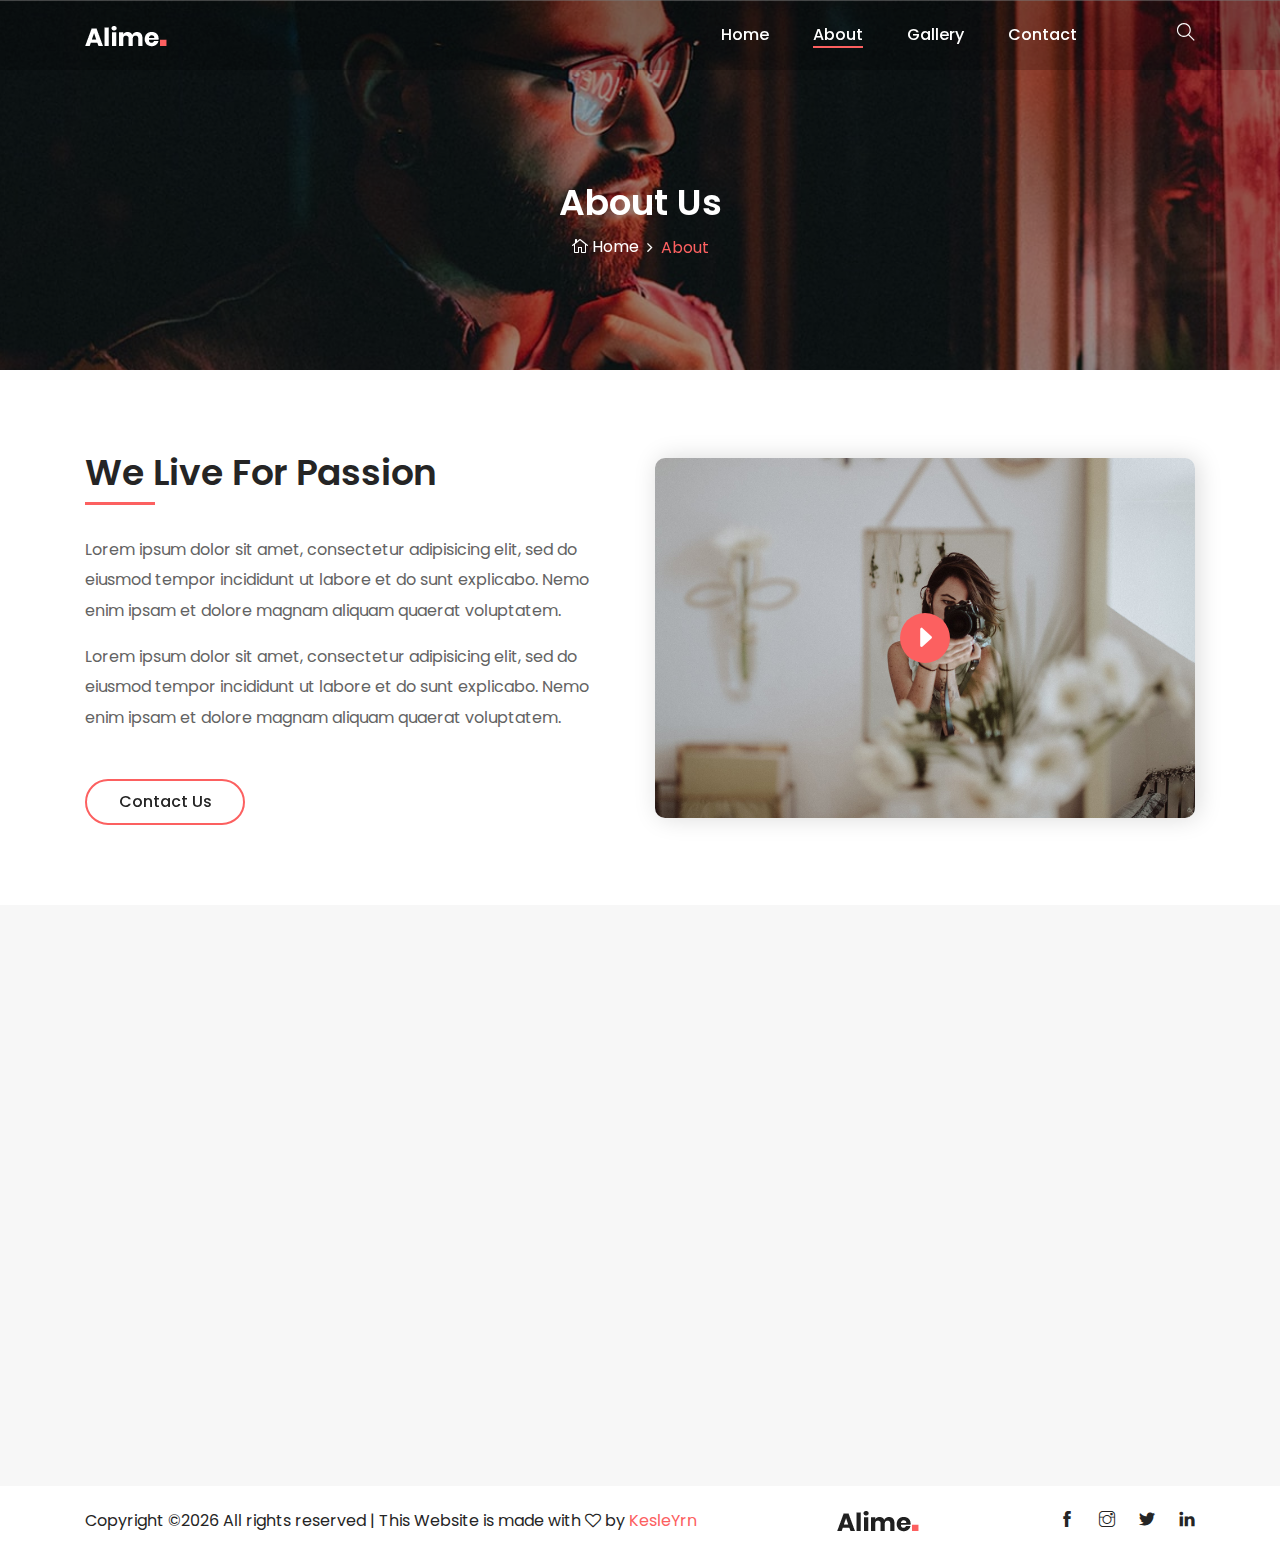
<file: about.html>
<!DOCTYPE html>
<html lang="en">

<head>
    <meta charset="UTF-8">
    <meta name="description" content="">
    <meta http-equiv="X-UA-Compatible" content="IE=edge">
    <meta name="viewport" content="width=device-width, initial-scale=1, shrink-to-fit=no">

    <!-- Title -->
    <title>Kesle - Photographer</title>

    <!-- Favicon -->
    <link rel="icon" href="./img/core-img/favicon.png">

    <!-- Stylesheet -->
    <link rel="stylesheet" href="style.css">

</head>

<body>
    <!-- Preloader -->
    <div id="preloader">
        <div class="loader"></div>
    </div>
    <!-- /Preloader -->

    <!-- Top Search Form Area -->
    <div class="top-search-area">
        <div class="modal fade" id="searchModal" tabindex="-1" role="dialog" aria-hidden="true">
            <div class="modal-dialog modal-dialog-centered" role="document">
                <div class="modal-content">
                    <div class="modal-body">
                        <!-- Close -->
                        <button type="button" class="btn close-btn" data-dismiss="modal"><i class="ti-close"></i></button>
                        <!-- Form -->
                        <form action="index.html" method="post">
                            <input type="search" name="top-search-bar" class="form-control" placeholder="Search and hit enter...">
                            <button type="submit">Search</button>
                        </form>
                    </div>
                </div>
            </div>
        </div>
    </div>

    <!-- Header Area Start -->
    <header class="header-area">
        <!-- Main Header Start -->
        <div class="main-header-area">
            <div class="classy-nav-container breakpoint-off">
                <div class="container">
                    <!-- Classy Menu -->
                    <nav class="classy-navbar justify-content-between" id="alimeNav">

                        <!-- Logo -->
                        <a class="nav-brand" href="./index.html"><img src="./img/core-img/logo.png" alt=""></a>

                        <!-- Navbar Toggler -->
                        <div class="classy-navbar-toggler">
                            <span class="navbarToggler"><span></span><span></span><span></span></span>
                        </div>

                        <!-- Menu -->
                        <div class="classy-menu">
                            <!-- Menu Close Button -->
                            <div class="classycloseIcon">
                                <div class="cross-wrap"><span class="top"></span><span class="bottom"></span></div>
                            </div>
                            <!-- Nav Start -->
                            <div class="classynav">
                                <ul id="nav">
                                    <li><a href="./index.html">Home</a></li>
                                    <!-- <li><a href="#">Pages</a>
                                        <ul class="dropdown">
                                            <li><a href="./index.html">- Home</a></li>
                                            <li><a href="./about.html">- About</a></li>
                                            <li><a href="./gallery.html">- Gallery</a></li>
                                            <li><a href="./blog.html">- Blog</a></li>
                                            <li><a href="./single-blog.html">- Blog Details</a></li>
                                            <li><a href="./contact.html">- Contact</a></li>
                                            <li><a href="#">- Dropdown</a>
                                                <ul class="dropdown">
                                                    <li><a href="#">- Dropdown Item</a></li>
                                                    <li><a href="#">- Dropdown Item</a></li>
                                                    <li><a href="#">- Dropdown Item</a></li>
                                                    <li><a href="#">- Dropdown Item</a></li>
                                                </ul>
                                            </li>
                                        </ul>
                                    </li> -->
                                    <li class="active"><a href="./about.html">About</a></li>
                                    <li><a href="./gallery.html">Gallery</a></li>
                                    <!-- <li><a href="./blog.html">Blog</a></li> -->
                                    <li><a href="./contact.html">Contact</a></li>
                                </ul>

                                <!-- Search Icon -->
                                <div class="search-icon" data-toggle="modal" data-target="#searchModal"><i class="ti-search"></i></div>
                            </div>
                            <!-- Nav End -->
                        </div>
                    </nav>
                </div>
            </div>
        </div>
    </header>
    <!-- Header Area End -->

    <!-- Breadcrumb Area Start -->
    <section class="breadcrumb-area bg-img bg-overlay jarallax" style="background-image: url(img/bg-img/38.jpg);">
        <div class="container h-100">
            <div class="row h-100 align-items-center">
                <div class="col-12">
                    <div class="breadcrumb-content text-center">
                        <h2 class="page-title">About Us</h2>
                        <nav aria-label="breadcrumb">
                            <ol class="breadcrumb justify-content-center">
                                <li class="breadcrumb-item"><a href="index.html"><i class="icon_house_alt"></i> Home</a></li>
                                <li class="breadcrumb-item active" aria-current="page">About</li>
                            </ol>
                        </nav>
                    </div>
                </div>
            </div>
        </div>
    </section>
    <!-- Breadcrumb Area End -->

    <!-- About Us Area Start -->
    <div class="about-us-area section-padding-80-0 clearfix">
        <div class="container">
            <div class="row align-items-center">
                <div class="col-12 col-lg-6">
                    <div class="about-us-content mb-80">
                        <h3 class="wow fadeInUp" data-wow-delay="100ms">We Live For Passion</h3>
                        <div class="line wow fadeInUp" data-wow-delay="200ms"></div>
                        <p class="wow fadeInUp" data-wow-delay="300ms">Lorem ipsum dolor sit amet, consectetur adipisicing elit, sed do eiusmod tempor incididunt ut labore et do sunt explicabo. Nemo enim ipsam et dolore magnam aliquam quaerat voluptatem.</p>
                        <p class="wow fadeInUp" data-wow-delay="400ms">Lorem ipsum dolor sit amet, consectetur adipisicing elit, sed do eiusmod tempor incididunt ut labore et do sunt explicabo. Nemo enim ipsam et dolore magnam aliquam quaerat voluptatem.</p>
                        <a class="btn alime-btn btn-2 mt-30 wow fadeInUp" data-wow-delay="500ms" href="contact.html">Contact Us</a>
                    </div>
                </div>
                <div class="col-12 col-lg-6">
                    <div class="about-video-area mb-80 wow fadeInUp" data-wow-delay="100ms">
                        <img src="img/bg-img/2.jpg" alt="">
                        <div class="video-icon">
                            <a href="https://www.youtube.com/watch?v=sSakBz_eYzQ" class="video-play-btn"><i class="arrow_triangle-right"></i></a>
                        </div>
                    </div>
                </div>
            </div>
        </div>
    </div>
    <!-- About Us Area End -->

    <!-- Why Choose Us Area Start -->
    <section class="why-choose-us-area bg-gray section-padding-80-0 clearfix">
        <div class="container">
            <div class="row">
                <div class="col-12">
                    <div class="section-heading text-center wow fadeInUp" data-wow-delay="100ms">
                        <h2>Why Choose Us</h2>
                    </div>
                </div>
            </div>

            <div class="row">
                <!-- Single Why Choose Area -->
                <div class="col-md-6 col-lg-4">
                    <div class="why-choose-us-content text-center mb-80 wow fadeInUp" data-wow-delay="100ms">
                        <div class="chosse-us-icon">
                            <i class="fa fa-film" aria-hidden="true"></i>
                        </div>
                        <h4>High Quality Images</h4>
                        <p>Lorem ipsum dolor sit amet, consectetur isicing elit, sed do eiusmod tempor incididunt ut labore et dolore magna aliqua. Ut elit, sed do eiusmod te</p>
                    </div>
                </div>

                <!-- Single Why Choose Area -->
                <div class="col-md-6 col-lg-4">
                    <div class="why-choose-us-content text-center mb-80 wow fadeInUp" data-wow-delay="300ms">
                        <div class="chosse-us-icon">
                            <i class="fa fa-pencil" aria-hidden="true"></i>
                        </div>
                        <h4>Abundant Experience</h4>
                        <p>Lorem ipsum dolor sit amet, consectetur isicing elit, sed do eiusmod tempor incididunt ut labore et dolore magna aliqua. Ut elit, sed do eiusmod te</p>
                    </div>
                </div>

                <!-- Single Why Choose Area -->
                <div class="col-md-6 col-lg-4">
                    <div class="why-choose-us-content text-center mb-80 wow fadeInUp" data-wow-delay="500ms">
                        <div class="chosse-us-icon">
                            <i class="fa fa-camera" aria-hidden="true"></i>
                        </div>
                        <h4>Modern Equipments</h4>
                        <p>Lorem ipsum dolor sit amet, consectetur isicing elit, sed do eiusmod tempor incididunt ut labore et dolore magna aliqua. Ut elit, sed do eiusmod te</p>
                    </div>
                </div>
            </div>
        </div>
    </section>
    <!-- Why Choose  us Area End -->

    <!-- Our Team Area Start -->
    <!-- <section class="our-team-area section-padding-80-50">
        <div class="container">
            <div class="row">
                <div class="col-12">
                    <div class="section-heading text-center wow fadeInUp" data-wow-delay="100ms">
                        <h2>Our Team</h2>
                    </div>
                </div>
            </div>

            <div class="row"> -->
                <!-- Team Member Area -->
                <!-- <div class="col-md-6 col-xl-3">
                    <div class="team-content-area text-center mb-30 wow fadeInUp" data-wow-delay="100ms">
                        <div class="member-thumb">
                            <img src="img/bg-img/19.jpg" alt="">
                        </div>
                        <h5>Andrew Dean</h5>
                        <span>Photographer</span>
                        <div class="member-social-info">
                            <a href="#"><i class="ti-facebook"></i></a>
                            <a href="#"><i class="ti-twitter-alt"></i></a>
                            <a href="#"><i class="ti-linkedin"></i></a>
                            <a href="#"><i class="ti-pinterest"></i></a>
                        </div>
                    </div>
                </div> -->

                <!-- Team Member Area -->
                <!-- <div class="col-md-6 col-xl-3">
                    <div class="team-content-area text-center mb-30 wow fadeInUp" data-wow-delay="300ms">
                        <div class="member-thumb">
                            <img src="img/bg-img/20.jpg" alt="">
                        </div>
                        <h5>Tommy Kim</h5>
                        <span>Photographer</span>
                        <div class="member-social-info">
                            <a href="#"><i class="ti-facebook"></i></a>
                            <a href="#"><i class="ti-twitter-alt"></i></a>
                            <a href="#"><i class="ti-linkedin"></i></a>
                            <a href="#"><i class="ti-pinterest"></i></a>
                        </div>
                    </div>
                </div> -->

                <!-- Team Member Area -->
                <!-- <div class="col-md-6 col-xl-3">
                    <div class="team-content-area text-center mb-30 wow fadeInUp" data-wow-delay="500ms">
                        <div class="member-thumb">
                            <img src="img/bg-img/21.jpg" alt="">
                        </div>
                        <h5>Max McCormick</h5>
                        <span>Photographer</span>
                        <div class="member-social-info">
                            <a href="#"><i class="ti-facebook"></i></a>
                            <a href="#"><i class="ti-twitter-alt"></i></a>
                            <a href="#"><i class="ti-linkedin"></i></a>
                            <a href="#"><i class="ti-pinterest"></i></a>
                        </div>
                    </div>
                </div> -->

                <!-- Team Member Area -->
                <!-- <div class="col-md-6 col-xl-3">
                    <div class="team-content-area text-center mb-30 wow fadeInUp" data-wow-delay="700ms">
                        <div class="member-thumb">
                            <img src="img/bg-img/22.jpg" alt="">
                        </div>
                        <h5>Robert Ward</h5>
                        <span>Photographer</span>
                        <div class="member-social-info">
                            <a href="#"><i class="ti-facebook"></i></a>
                            <a href="#"><i class="ti-twitter-alt"></i></a>
                            <a href="#"><i class="ti-linkedin"></i></a>
                            <a href="#"><i class="ti-pinterest"></i></a>
                        </div>
                    </div>
                </div>
            </div>
        </div>
    </section> -->
    <!-- Our Team Area End -->



    <section >
        <!-- Follow Area Start -->
        <!-- <section class="follow-area clearfix">
            <div class="container">
                <div class="row">
                    <div class="col-12">
                        <div class="section-heading text-center">
                            <h2>Follow-us on SocialMedias</h2>
                            <p>@Kesle_photographer</p>
                        </div>
                    </div>
                </div>
            </div> -->

            <!-- Instagram Feed Area -->
            <!-- <div class="instragram-feed-area owl-carousel"> -->
                <!-- Single Instagram Item -->
                <!-- <div class="single-instagram-item">
                    <img src="img/bg-img/11.jpg" alt="">
                    <div class="instagram-hover-content text-center d-flex align-items-center justify-content-center">
                        <a href="#">
                            <i class="ti-instagram" aria-hidden="true"></i>
                            <span>Kesle_photography</span>
                        </a>
                    </div>
                </div> -->
                <!-- Single Instagram Item -->
                <!-- <div class="single-instagram-item">
                    <img src="img/bg-img/12.jpg" alt="">
                    <div class="instagram-hover-content text-center d-flex align-items-center justify-content-center">
                        <a href="#">
                            <i class="ti-instagram" aria-hidden="true"></i>
                            <span>@Kesle_photography</span>
                        </a>
                    </div>
                </div> -->
                <!-- Single Instagram Item -->
                <!-- <div class="single-instagram-item">
                    <img src="img/bg-img/13.jpg" alt="">
                    <div class="instagram-hover-content text-center d-flex align-items-center justify-content-center">
                        <a href="#">
                            <i class="ti-instagram" aria-hidden="true"></i>
                            <span>@Kesle_photography</span>
                        </a>
                    </div>
                </div> -->
                <!-- Single Instagram Item -->
                <!-- <div class="single-instagram-item">
                    <img src="img/bg-img/14.jpg" alt="">
                    <div class="instagram-hover-content text-center d-flex align-items-center justify-content-center">
                        <a href="#">
                            <i class="ti-instagram" aria-hidden="true"></i>
                            <span>@Kesle_photography</span>
                        </a>
                    </div>
                </div> -->
                <!-- Single Instagram Item -->
                <!-- <div class="single-instagram-item"> -->
                    <!-- <img src="img/bg-img/15.jpg" alt="">
                    <div class="instagram-hover-content text-center d-flex align-items-center justify-content-center">
                        <a href="#">
                            <i class="ti-instagram" aria-hidden="true"></i>
                            <span>@Kesle</span>
                        </a>
                    </div>
                </div> -->
                <!-- Single Instagram Item -->
                <!-- <div class="single-instagram-item">
                    <img src="img/bg-img/16.jpg" alt="">
                    <div class="instagram-hover-content text-center d-flex align-items-center justify-content-center">
                        <a href="#">
                            <i class="ti-instagram" aria-hidden="true"></i>
                            <span>@Kesle</span>
                        </a>
                    </div>
                </div>
            </div>
        </section> -->
        <!-- Follow Area End -->

    </section>



    <!-- Footer Area Start -->
    <footer class="footer-area">
        <div class="container">
            <div class="row">
                <div class="col-12">
                    <div class="footer-content d-flex align-items-center justify-content-between">
                        <!-- Copywrite Text -->
                        <div class="copywrite-text">
                            <p><!-- Link back to Colorlib can't be removed. Template is licensed under CC BY 3.0. -->
Copyright &copy;<script>document.write(new Date().getFullYear());</script> All rights reserved | This Website is made with <i class="fa fa-heart-o" aria-hidden="true"></i> by <a href="https://kesle.wuaze.com" target="_blank">KesleYrn</a>
<!-- Link back to Colorlib can't be removed. Template is licensed under CC BY 3.0. --></p>
                        </div>
                        <!-- Footer Logo -->
                        <div class="footer-logo">
                            <a href="#"><img src="img/core-img/logo2.png" alt=""></a>
                        </div>
                        <!-- Social Info -->
                        <div class="social-info">
                            <a href="#"><i class="ti-facebook" aria-hidden="true"></i></a>
                            <a href="#"><i class="ti-instagram" aria-hidden="true"></i></a>
                            <a href="#"><i class="ti-twitter-alt" aria-hidden="true"></i></a>
                            <a href="#"><i class="ti-linkedin" aria-hidden="true"></i></a>
                        </div>
                    </div>
                </div>
            </div>
        </div>
    </footer>
    <!-- Footer Area End -->

    <!-- **** All JS Files ***** -->
    <!-- jQuery 2.2.4 -->
    <script src="js/jquery.min.js"></script>
    <!-- Popper -->
    <script src="js/popper.min.js"></script>
    <!-- Bootstrap -->
    <script src="js/bootstrap.min.js"></script>
    <!-- All Plugins -->
    <script src="js/alime.bundle.js"></script>
    <!-- Active -->
    <script src="js/default-assets/active.js"></script>

</body>

</html>
</file>
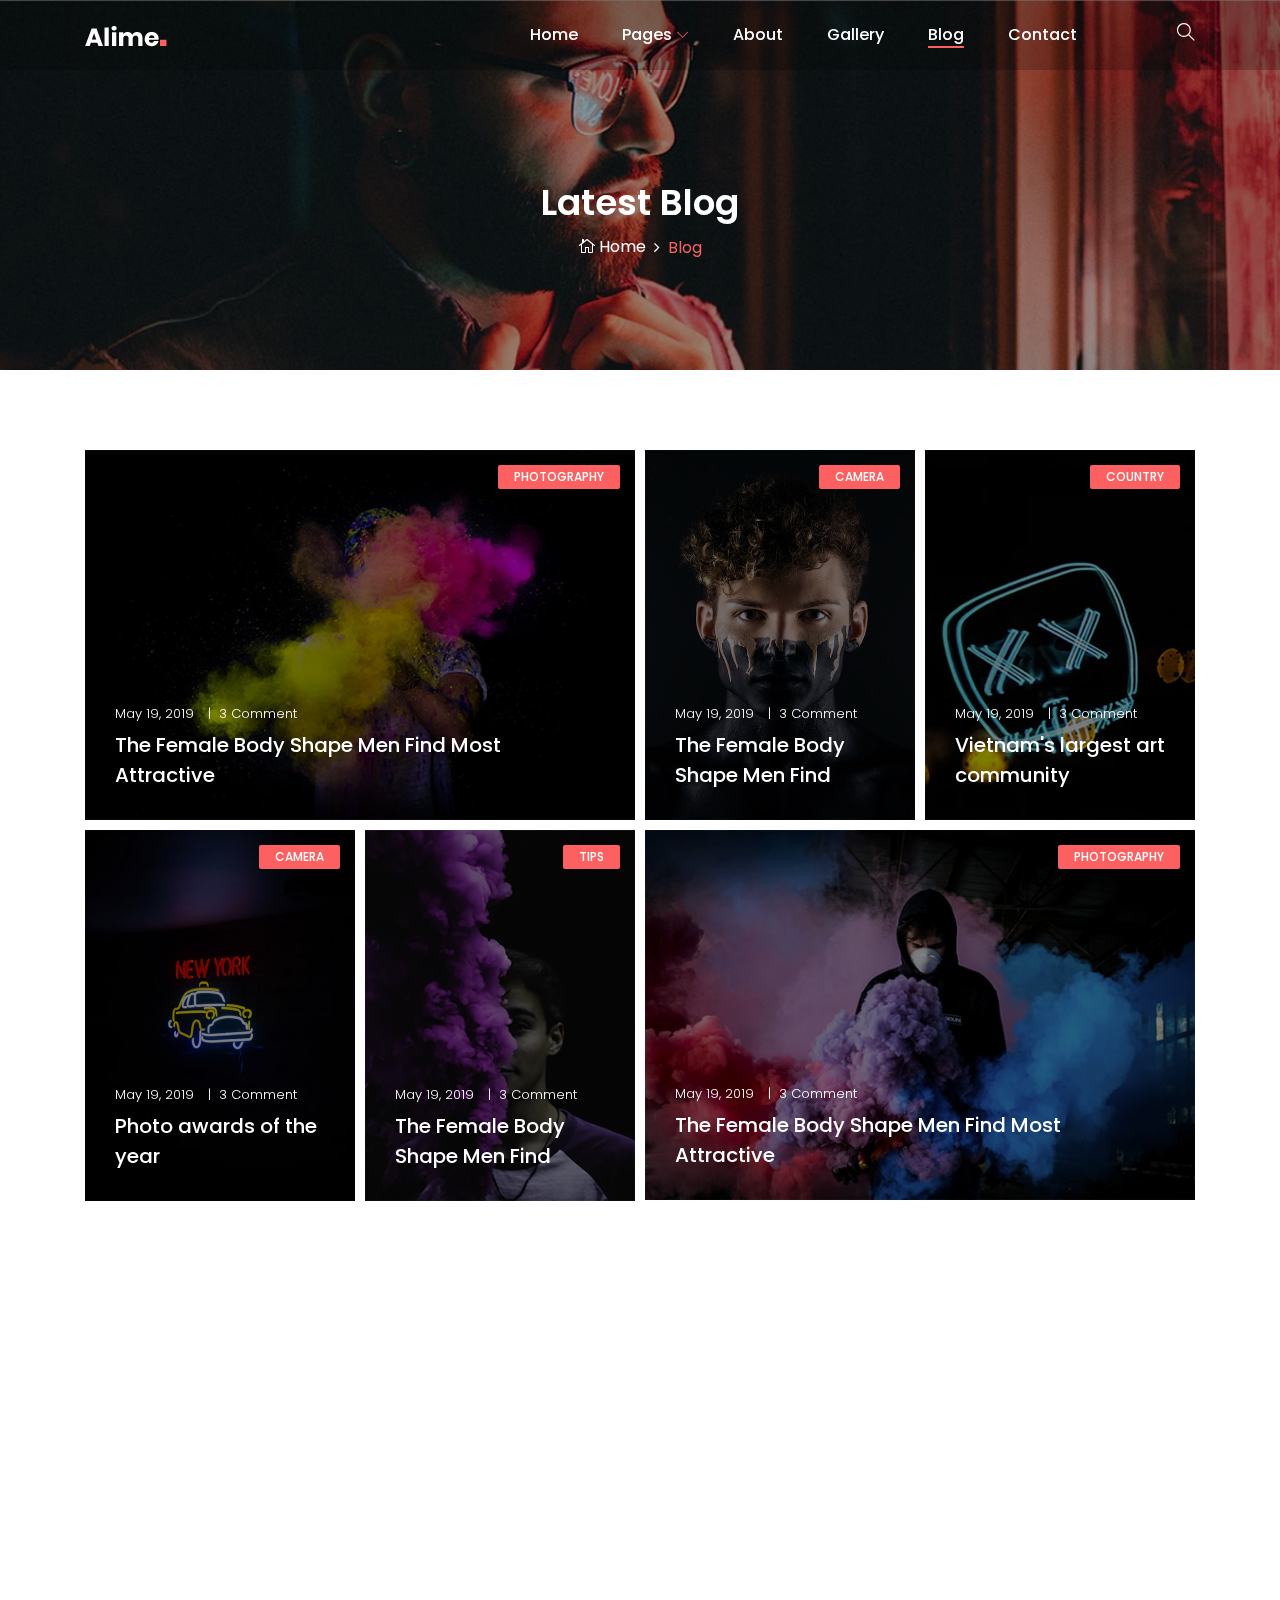
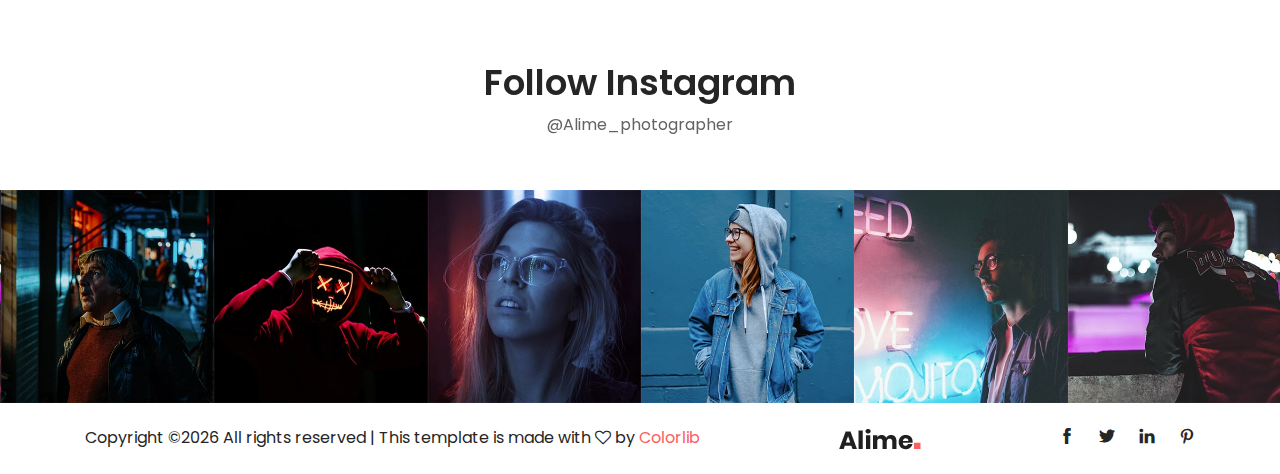
<file: blog.html>
<!DOCTYPE html>
<html lang="en">

<head>
    <meta charset="UTF-8">
    <meta name="description" content="">
    <meta http-equiv="X-UA-Compatible" content="IE=edge">
    <meta name="viewport" content="width=device-width, initial-scale=1, shrink-to-fit=no">

    <!-- Title -->
    <title>Alime - Photography HTML Template</title>

    <!-- Favicon -->
    <link rel="icon" href="./img/core-img/favicon.png">

    <!-- Stylesheet -->
    <link rel="stylesheet" href="style.css">

</head>

<body>
    <!-- Preloader -->
    <div id="preloader">
        <div class="loader"></div>
    </div>
    <!-- /Preloader -->

    <!-- Top Search Form Area -->
    <div class="top-search-area">
        <div class="modal fade" id="searchModal" tabindex="-1" role="dialog" aria-hidden="true">
            <div class="modal-dialog modal-dialog-centered" role="document">
                <div class="modal-content">
                    <div class="modal-body">
                        <!-- Close -->
                        <button type="button" class="btn close-btn" data-dismiss="modal"><i class="ti-close"></i></button>
                        <!-- Form -->
                        <form action="index.html" method="post">
                            <input type="search" name="top-search-bar" class="form-control" placeholder="Search and hit enter...">
                            <button type="submit">Search</button>
                        </form>
                    </div>
                </div>
            </div>
        </div>
    </div>

    <!-- Header Area Start -->
    <header class="header-area">
        <!-- Main Header Start -->
        <div class="main-header-area">
            <div class="classy-nav-container breakpoint-off">
                <div class="container">
                    <!-- Classy Menu -->
                    <nav class="classy-navbar justify-content-between" id="alimeNav">

                        <!-- Logo -->
                        <a class="nav-brand" href="./index.html"><img src="./img/core-img/logo.png" alt=""></a>

                        <!-- Navbar Toggler -->
                        <div class="classy-navbar-toggler">
                            <span class="navbarToggler"><span></span><span></span><span></span></span>
                        </div>

                        <!-- Menu -->
                        <div class="classy-menu">
                            <!-- Menu Close Button -->
                            <div class="classycloseIcon">
                                <div class="cross-wrap"><span class="top"></span><span class="bottom"></span></div>
                            </div>
                            <!-- Nav Start -->
                            <div class="classynav">
                                <ul id="nav">
                                    <li><a href="./index.html">Home</a></li>
                                    <li><a href="#">Pages</a>
                                        <ul class="dropdown">
                                            <li><a href="./index.html">- Home</a></li>
                                            <li><a href="./about.html">- About</a></li>
                                            <li><a href="./gallery.html">- Gallery</a></li>
                                            <li><a href="./blog.html">- Blog</a></li>
                                            <li><a href="./single-blog.html">- Blog Details</a></li>
                                            <li><a href="./contact.html">- Contact</a></li>
                                            <li><a href="#">- Dropdown</a>
                                                <ul class="dropdown">
                                                    <li><a href="#">- Dropdown Item</a></li>
                                                    <li><a href="#">- Dropdown Item</a></li>
                                                    <li><a href="#">- Dropdown Item</a></li>
                                                    <li><a href="#">- Dropdown Item</a></li>
                                                </ul>
                                            </li>
                                        </ul>
                                    </li>
                                    <li><a href="./about.html">About</a></li>
                                    <li><a href="./gallery.html">Gallery</a></li>
                                    <li class="active"><a href="./blog.html">Blog</a></li>
                                    <li><a href="./contact.html">Contact</a></li>
                                </ul>

                                <!-- Search Icon -->
                                <div class="search-icon" data-toggle="modal" data-target="#searchModal"><i class="ti-search"></i></div>
                            </div>
                            <!-- Nav End -->
                        </div>
                    </nav>
                </div>
            </div>
        </div>
    </header>
    <!-- Header Area End -->

    <!-- Breadcrumb Area Start -->
    <section class="breadcrumb-area bg-img bg-overlay jarallax" style="background-image: url(img/bg-img/38.jpg);">
        <div class="container h-100">
            <div class="row h-100 align-items-center">
                <div class="col-12">
                    <div class="breadcrumb-content text-center">
                        <h2 class="page-title">Latest Blog</h2>
                        <nav aria-label="breadcrumb">
                            <ol class="breadcrumb justify-content-center">
                                <li class="breadcrumb-item"><a href="index.html"><i class="icon_house_alt"></i> Home</a></li>
                                <li class="breadcrumb-item active" aria-current="page">Blog</li>
                            </ol>
                        </nav>
                    </div>
                </div>
            </div>
        </div>
    </section>
    <!-- Breadcrumb Area End -->

    <!-- Blog Area Start -->
    <div class="alime-blog-area section-padding-80-0 mb-70">
        <div class="container">
            <div class="row">

                <!-- Single Blog Area -->
                <div class="col-12 col-lg-6">
                    <div class="single-post-area wow fadeInUpBig" data-wow-delay="100ms">
                        <!-- Post Thumbnail -->
                        <a href="#" class="post-thumbnail"><img src="img/bg-img/51.jpg" alt=""></a>
                        <!-- Post Catagory -->
                        <a href="#" class="btn post-catagory">Photography</a>
                        <!-- Post Conetent -->
                        <div class="post-content">
                            <div class="post-meta">
                                <a href="#">May 19, 2019</a>
                                <a href="#">3 Comment</a>
                            </div>
                            <a href="#" class="post-title">The Female Body Shape Men Find Most Attractive</a>
                        </div>
                    </div>
                </div>

                <!-- Single Blog Area -->
                <div class="col-12 col-sm-6 col-lg-3">
                    <div class="single-post-area wow fadeInUpBig" data-wow-delay="400ms">
                        <!-- Post Thumbnail -->
                        <a href="#" class="post-thumbnail"><img src="img/bg-img/52.jpg" alt=""></a>
                        <!-- Post Catagory -->
                        <a href="#" class="btn post-catagory">Camera</a>
                        <!-- Post Conetent -->
                        <div class="post-content">
                            <div class="post-meta">
                                <a href="#">May 19, 2019</a>
                                <a href="#">3 Comment</a>
                            </div>
                            <a href="#" class="post-title">The Female Body Shape Men Find</a>
                        </div>
                    </div>
                </div>

                <!-- Single Blog Area -->
                <div class="col-12 col-sm-6 col-lg-3">
                    <div class="single-post-area wow fadeInUpBig" data-wow-delay="700ms">
                        <!-- Post Thumbnail -->
                        <a href="#" class="post-thumbnail"><img src="img/bg-img/53.jpg" alt=""></a>
                        <!-- Post Catagory -->
                        <a href="#" class="btn post-catagory">Country</a>
                        <!-- Post Conetent -->
                        <div class="post-content">
                            <div class="post-meta">
                                <a href="#">May 19, 2019</a>
                                <a href="#">3 Comment</a>
                            </div>
                            <a href="#" class="post-title">Vietnam's largest art community</a>
                        </div>
                    </div>
                </div>

                <!-- Single Blog Area -->
                <div class="col-12 col-sm-6 col-lg-3">
                    <div class="single-post-area wow fadeInUpBig" data-wow-delay="100ms">
                        <!-- Post Thumbnail -->
                        <a href="#" class="post-thumbnail"><img src="img/bg-img/54.jpg" alt=""></a>
                        <!-- Post Catagory -->
                        <a href="#" class="btn post-catagory">Camera</a>
                        <!-- Post Conetent -->
                        <div class="post-content">
                            <div class="post-meta">
                                <a href="#">May 19, 2019</a>
                                <a href="#">3 Comment</a>
                            </div>
                            <a href="#" class="post-title">Photo awards of the year</a>
                        </div>
                    </div>
                </div>

                <!-- Single Blog Area -->
                <div class="col-12 col-sm-6 col-lg-3">
                    <div class="single-post-area wow fadeInUpBig" data-wow-delay="400ms">
                        <!-- Post Thumbnail -->
                        <a href="#" class="post-thumbnail"><img src="img/bg-img/55.jpg" alt=""></a>
                        <!-- Post Catagory -->
                        <a href="#" class="btn post-catagory">Tips</a>
                        <!-- Post Conetent -->
                        <div class="post-content">
                            <div class="post-meta">
                                <a href="#">May 19, 2019</a>
                                <a href="#">3 Comment</a>
                            </div>
                            <a href="#" class="post-title">The Female Body Shape Men Find</a>
                        </div>
                    </div>
                </div>

                <!-- Single Blog Area -->
                <div class="col-12 col-lg-6">
                    <div class="single-post-area wow fadeInUpBig" data-wow-delay="700ms">
                        <!-- Post Thumbnail -->
                        <a href="#" class="post-thumbnail"><img src="img/bg-img/56.jpg" alt=""></a>
                        <!-- Post Catagory -->
                        <a href="#" class="btn post-catagory">Photography</a>
                        <!-- Post Conetent -->
                        <div class="post-content">
                            <div class="post-meta">
                                <a href="#">May 19, 2019</a>
                                <a href="#">3 Comment</a>
                            </div>
                            <a href="#" class="post-title">The Female Body Shape Men Find Most Attractive</a>
                        </div>
                    </div>
                </div>

                <!-- Single Blog Area -->
                <div class="col-12 col-lg-3">
                    <div class="single-post-area wow fadeInUpBig" data-wow-delay="100ms">
                        <!-- Post Thumbnail -->
                        <a href="#" class="post-thumbnail"><img src="img/bg-img/57.jpg" alt=""></a>
                        <!-- Post Catagory -->
                        <a href="#" class="btn post-catagory">Country</a>
                        <!-- Post Conetent -->
                        <div class="post-content">
                            <div class="post-meta">
                                <a href="#">May 19, 2019</a>
                                <a href="#">3 Comment</a>
                            </div>
                            <a href="#" class="post-title">The Female Body Shape Men Find</a>
                        </div>
                    </div>
                </div>

                <!-- Single Blog Area -->
                <div class="col-12 col-lg-6">
                    <div class="single-post-area wow fadeInUpBig" data-wow-delay="400ms">
                        <!-- Post Thumbnail -->
                        <a href="#" class="post-thumbnail"><img src="img/bg-img/58.jpg" alt=""></a>
                        <!-- Post Catagory -->
                        <a href="#" class="btn post-catagory">Camera</a>
                        <!-- Post Conetent -->
                        <div class="post-content">
                            <div class="post-meta">
                                <a href="#">May 19, 2019</a>
                                <a href="#">3 Comment</a>
                            </div>
                            <a href="#" class="post-title">The Female Body Shape Men Find Most Attractive</a>
                        </div>
                    </div>
                </div>

                <!-- Single Blog Area -->
                <div class="col-12 col-lg-3">
                    <div class="single-post-area wow fadeInUpBig" data-wow-delay="700ms">
                        <!-- Post Thumbnail -->
                        <a href="#" class="post-thumbnail"><img src="img/bg-img/59.jpg" alt=""></a>
                        <!-- Post Catagory -->
                        <a href="#" class="btn post-catagory">Photography</a>
                        <!-- Post Conetent -->
                        <div class="post-content">
                            <div class="post-meta">
                                <a href="#">May 19, 2019</a>
                                <a href="#">3 Comment</a>
                            </div>
                            <a href="#" class="post-title">The Female Body Shape Men Find</a>
                        </div>
                    </div>
                </div>

            </div>
        </div>
    </div>
    <!-- Blog Area End -->

    <!-- Follow Area Start -->
    <div class="follow-area clearfix">
        <div class="container">
            <div class="row">
                <div class="col-12">
                    <div class="section-heading text-center">
                        <h2>Follow Instagram</h2>
                        <p>@Alime_photographer</p>
                    </div>
                </div>
            </div>
        </div>

        <!-- Instagram Feed Area -->
        <div class="instragram-feed-area owl-carousel">
            <!-- Single Instagram Item -->
            <div class="single-instagram-item">
                <img src="img/bg-img/11.jpg" alt="">
                <div class="instagram-hover-content text-center d-flex align-items-center justify-content-center">
                    <a href="#">
                        <i class="ti-instagram" aria-hidden="true"></i>
                        <span>Alime_photographer</span>
                    </a>
                </div>
            </div>
            <!-- Single Instagram Item -->
            <div class="single-instagram-item">
                <img src="img/bg-img/12.jpg" alt="">
                <div class="instagram-hover-content text-center d-flex align-items-center justify-content-center">
                    <a href="#">
                        <i class="ti-instagram" aria-hidden="true"></i>
                        <span>Alime_photographer</span>
                    </a>
                </div>
            </div>
            <!-- Single Instagram Item -->
            <div class="single-instagram-item">
                <img src="img/bg-img/13.jpg" alt="">
                <div class="instagram-hover-content text-center d-flex align-items-center justify-content-center">
                    <a href="#">
                        <i class="ti-instagram" aria-hidden="true"></i>
                        <span>Alime_photographer</span>
                    </a>
                </div>
            </div>
            <!-- Single Instagram Item -->
            <div class="single-instagram-item">
                <img src="img/bg-img/14.jpg" alt="">
                <div class="instagram-hover-content text-center d-flex align-items-center justify-content-center">
                    <a href="#">
                        <i class="ti-instagram" aria-hidden="true"></i>
                        <span>Alime_photographer</span>
                    </a>
                </div>
            </div>
            <!-- Single Instagram Item -->
            <div class="single-instagram-item">
                <img src="img/bg-img/15.jpg" alt="">
                <div class="instagram-hover-content text-center d-flex align-items-center justify-content-center">
                    <a href="#">
                        <i class="ti-instagram" aria-hidden="true"></i>
                        <span>Alime_photographer</span>
                    </a>
                </div>
            </div>
            <!-- Single Instagram Item -->
            <div class="single-instagram-item">
                <img src="img/bg-img/16.jpg" alt="">
                <div class="instagram-hover-content text-center d-flex align-items-center justify-content-center">
                    <a href="#">
                        <i class="ti-instagram" aria-hidden="true"></i>
                        <span>Alime_photographer</span>
                    </a>
                </div>
            </div>
        </div>
    </div>
    <!-- Follow Area End -->

    <!-- Footer Area Start -->
    <footer class="footer-area">
        <div class="container">
            <div class="row">
                <div class="col-12">
                    <div class="footer-content d-flex align-items-center justify-content-between">
                        <!-- Copywrite Text -->
                        <div class="copywrite-text">
                            <p><!-- Link back to Colorlib can't be removed. Template is licensed under CC BY 3.0. -->
Copyright &copy;<script>document.write(new Date().getFullYear());</script> All rights reserved | This template is made with <i class="fa fa-heart-o" aria-hidden="true"></i> by <a href="https://colorlib.com" target="_blank">Colorlib</a>
<!-- Link back to Colorlib can't be removed. Template is licensed under CC BY 3.0. --></p>
                        </div>
                        <!-- Footer Logo -->
                        <div class="footer-logo">
                            <a href="#"><img src="img/core-img/logo2.png" alt=""></a>
                        </div>
                        <!-- Social Info -->
                        <div class="social-info">
                            <a href="#"><i class="ti-facebook" aria-hidden="true"></i></a>
                            <a href="#"><i class="ti-twitter-alt" aria-hidden="true"></i></a>
                            <a href="#"><i class="ti-linkedin" aria-hidden="true"></i></a>
                            <a href="#"><i class="ti-pinterest" aria-hidden="true"></i></a>
                        </div>
                    </div>
                </div>
            </div>
        </div>
    </footer>
    <!-- Footer Area End -->

    <!-- **** All JS Files ***** -->
    <!-- jQuery 2.2.4 -->
    <script src="js/jquery.min.js"></script>
    <!-- Popper -->
    <script src="js/popper.min.js"></script>
    <!-- Bootstrap -->
    <script src="js/bootstrap.min.js"></script>
    <!-- All Plugins -->
    <script src="js/alime.bundle.js"></script>
    <!-- Active -->
    <script src="js/default-assets/active.js"></script>

</body>

</html>
</file>
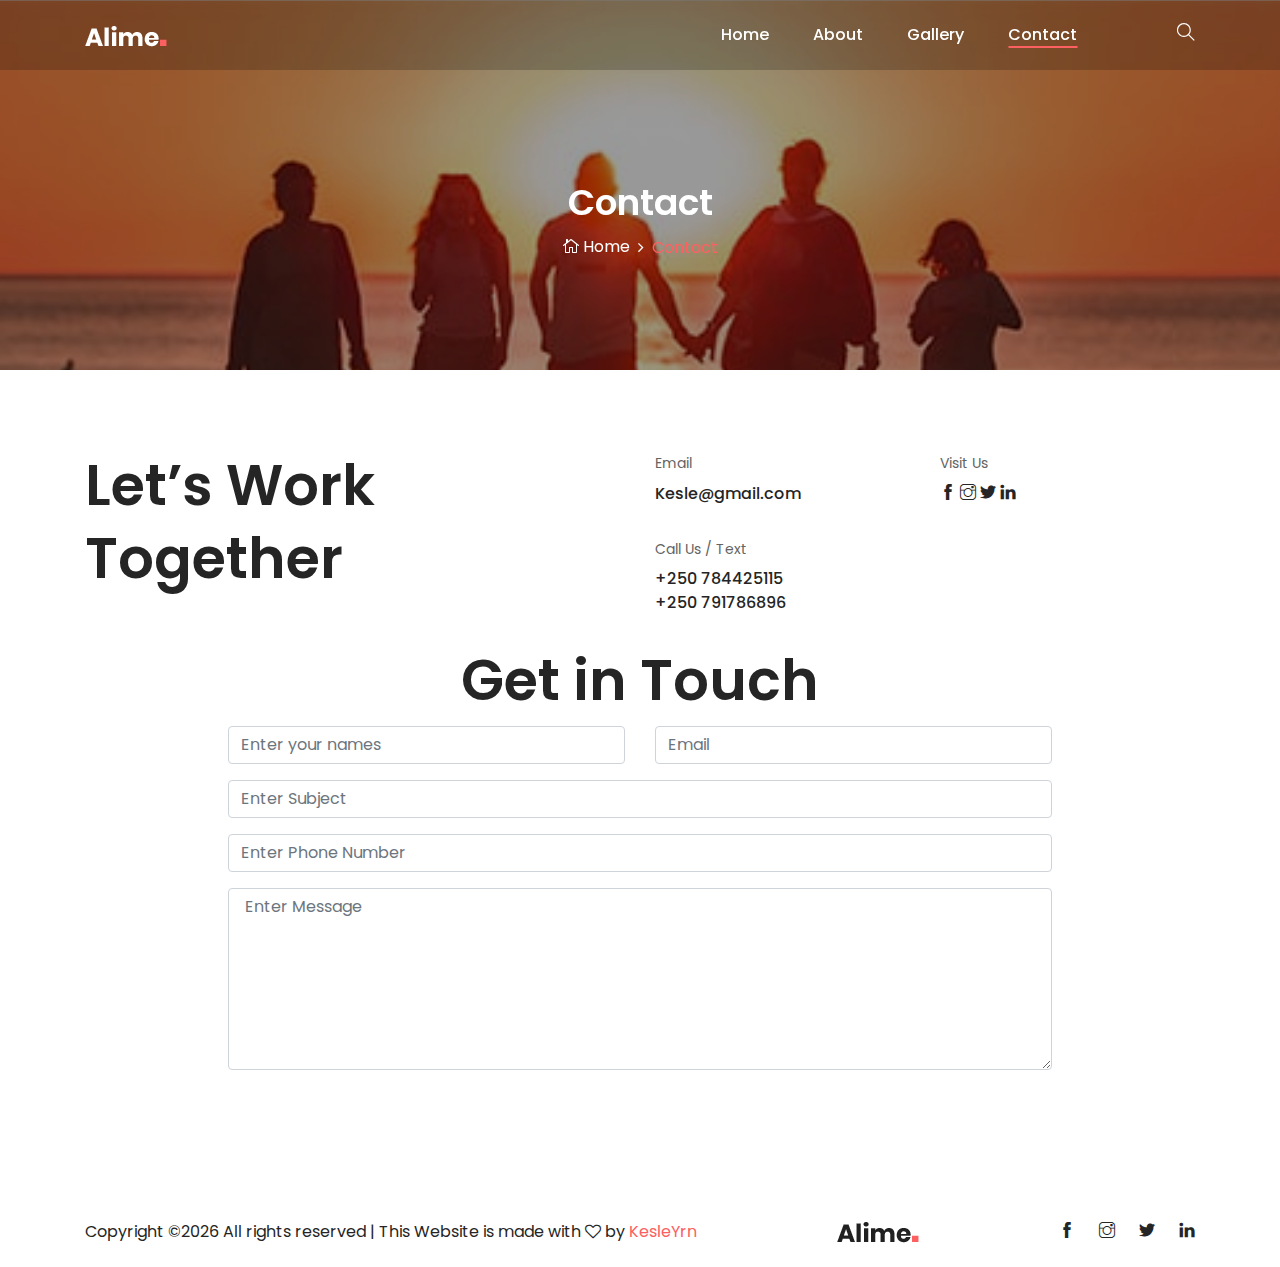
<file: contact.html>
<!DOCTYPE html>
<html lang="en">

<head>
    <meta charset="UTF-8">
    <meta name="description" content="">
    <meta http-equiv="X-UA-Compatible" content="IE=edge">
    <meta name="viewport" content="width=device-width, initial-scale=1, shrink-to-fit=no">

    <!-- Title -->
    <title>Kesle - Photographer</title>

    <!-- Favicon -->
    <link rel="icon" href="./img/core-img/favicon.png">

    <!-- Stylesheet -->
    <link rel="stylesheet" href="style.css">

</head>

<body>
    <!-- Preloader -->
    <div id="preloader">
        <div class="loader"></div>
    </div>
    <!-- /Preloader -->

    <!-- Top Search Form Area -->
    <div class="top-search-area">
        <div class="modal fade" id="searchModal" tabindex="-1" role="dialog" aria-hidden="true">
            <div class="modal-dialog modal-dialog-centered" role="document">
                <div class="modal-content">
                    <div class="modal-body">
                        <!-- Close -->
                        <button type="button" class="btn close-btn" data-dismiss="modal"><i class="ti-close"></i></button>
                        <!-- Form -->
                        <form action="index.html" method="post">
                            <input type="search" name="top-search-bar" class="form-control" placeholder="Search and hit enter...">
                            <button type="submit">Search</button>
                        </form>
                    </div>
                </div>
            </div>
        </div>
    </div>

    <!-- Header Area Start -->
    <header class="header-area">
        <!-- Main Header Start -->
        <div class="main-header-area">
            <div class="classy-nav-container breakpoint-off">
                <div class="container">
                    <!-- Classy Menu -->
                    <nav class="classy-navbar justify-content-between" id="alimeNav">

                        <!-- Logo -->
                        <a class="nav-brand" href="./index.html"><img src="./img/core-img/logo.png" alt=""></a>

                        <!-- Navbar Toggler -->
                        <div class="classy-navbar-toggler">
                            <span class="navbarToggler"><span></span><span></span><span></span></span>
                        </div>

                        <!-- Menu -->
                        <div class="classy-menu">
                            <!-- Menu Close Button -->
                            <div class="classycloseIcon">
                                <div class="cross-wrap"><span class="top"></span><span class="bottom"></span></div>
                            </div>
                            <!-- Nav Start -->
                            <div class="classynav">
                                <ul id="nav">
                                    <li><a href="./index.html">Home</a></li>
                                    <!-- <li><a href="#">Pages</a>
                                        <ul class="dropdown">
                                            <li><a href="./index.html">- Home</a></li>
                                            <li><a href="./about.html">- About</a></li>
                                            <li><a href="./gallery.html">- Gallery</a></li>
                                            <li><a href="./blog.html">- Blog</a></li>
                                            <li><a href="./single-blog.html">- Blog Details</a></li>
                                            <li><a href="./contact.html">- Contact</a></li>
                                            <li><a href="#">- Dropdown</a>
                                                <ul class="dropdown">
                                                    <li><a href="#">- Dropdown Item</a></li>
                                                    <li><a href="#">- Dropdown Item</a></li>
                                                    <li><a href="#">- Dropdown Item</a></li>
                                                    <li><a href="#">- Dropdown Item</a></li>
                                                </ul>
                                            </li>
                                        </ul>
                                    </li> -->
                                    <li><a href="./about.html">About</a></li>
                                    <li><a href="./gallery.html">Gallery</a></li>
                                    <!-- <li><a href="./blog.html">Blog</a></li> -->
                                    <li class="active"><a href="./contact.html">Contact</a></li>
                                </ul>

                                <!-- Search Icon -->
                                <div class="search-icon" data-toggle="modal" data-target="#searchModal"><i class="ti-search"></i></div>
                            </div>
                            <!-- Nav End -->
                        </div>
                    </nav>
                </div>
            </div>
        </div>
    </header>
    <!-- Header Area End -->

    <!-- Breadcrumb Area Start -->
    <section class="breadcrumb-area bg-img bg-overlay jarallax" style="background-image: url(./img/bg-img/63.jpg);">
        <div class="container h-100">
            <div class="row h-100 align-items-center">
                <div class="col-12">
                    <div class="breadcrumb-content text-center">
                        <h2 class="page-title">Contact</h2>
                        <nav aria-label="breadcrumb">
                            <ol class="breadcrumb justify-content-center">
                                <li class="breadcrumb-item"><a href="index.html"><i class="icon_house_alt"></i> Home</a></li>
                                <li class="breadcrumb-item active" aria-current="page">Contact</li>
                            </ol>
                        </nav>
                    </div>
                </div>
            </div>
        </div>
    </section>
    <!-- Breadcrumb Area End -->

    <!-- Contact Area Start -->
    <div class="contact-area section-padding-80-50">
        <div class="container">
            <div class="row">
                <div class="col-12 col-lg-6">
                    <h2 class="contact-title mb-30">Let’s Work <br>Together</h2>
                </div>
                <div class="col-12 col-md-6 col-lg-3">
                    <!-- Contact Info -->
                    <div class="contact-info mb-30">
                        <p>Email</p>
                        <a href="#">Kesle@gmail.com</a>
                    </div>
                    <!-- Contact Info -->
                    <div class="contact-info mb-30">
                        <p>Call Us / Text</p>
                        <a href="#">+250 784425115</a><br>
                        <a href="#">+250 791786896</a>
                    </div>
                </div>
                <div class="col-12 col-md-6 col-lg-3">
                    <!-- Contact Info -->
                    <div class="contact-info mb-30">
                        <p>Visit Us</p>
                        <a href="#"><i class="ti-facebook" aria-hidden="true"></i></a>
                        <a href="#"><i class="ti-instagram" aria-hidden="true"></i></a>
                        <a href="#"><i class="ti-twitter-alt" aria-hidden="true"></i></a>
                        <a href="#"><i class="ti-linkedin" aria-hidden="true"></i></a>
                    </div>
                </div>
            </div>
        </div>


    

<center>
        <div class="contact-row">
            <div class="col-12">
                <h2 class="contact-title">Get in Touch</h2>
            </div>
            <div class="col-lg-8">
                <form class="form-contact contact_form" action="#" method="post" id="contactForm" novalidate="novalidate">
                    <div class="row">
                        <div class="col-sm-6">
                            <div class="form-group">
                                <input class="form-control valid" name="name" id="name" type="text" onfocus="this.placeholder = ''" onblur="this.placeholder = 'Enter your names'" placeholder="Enter your names">
                            </div>
                        </div>
                        <div class="col-sm-6">
                            <div class="form-group">
                                <input class="form-control valid" name="email" id="email" type="email" onfocus="this.placeholder = ''" onblur="this.placeholder = 'Enter email address'" placeholder="Email">
                            </div>
                        </div>
                        <div class="col-12">
                            <div class="form-group">
                                <input class="form-control" name="subject" id="subject" type="text" onfocus="this.placeholder = ''" onblur="this.placeholder = 'Enter Subject'" placeholder="Enter Subject">
                            </div>
                        </div>
                        <div class="col-12">
                            <div class="form-group">
                                <input class="form-control" name="phone" id="phone" type="text" onfocus="this.placeholder = ''" onblur="this.placeholder = 'Enter Phone Number'" placeholder="Enter Phone Number">
                            </div>
                        </div>
                        <div class="col-12">
                            <div class="form-group">
                                <textarea class="form-control w-100" name="message" id="message" cols="30" rows="7" onfocus="this.placeholder = ''" onblur="this.placeholder = 'Enter Message'" placeholder=" Enter Message"></textarea>
                            </div>
                        </div
                    </div>
                    <div class="row">
                        <div class="col-12 text-center wow fadeInUp" data-wow-delay="800ms">
                            <a href="#" class="btn alime-btn btn-2 mt-15">Send</a>
                        </div>
                    </div>
                </form>
            </div>
         
        </div>
    </center>
    </div>
    <!-- Contact Area End -->



    <section >
        <!-- Follow Area Start -->
        <!-- <section class="follow-area clearfix">
            <div class="container">
                <div class="row">
                    <div class="col-12">
                        <div class="section-heading text-center">
                            <h2>Follow-us on SocialMedias</h2>
                            <p>@Kesle_photographer</p>
                        </div>
                    </div>
                </div>
            </div> -->

            <!-- Instagram Feed Area -->
            <!-- <div class="instragram-feed-area owl-carousel"> -->
                <!-- Single Instagram Item -->
                <!-- <div class="single-instagram-item">
                    <img src="img/bg-img/11.jpg" alt="">
                    <div class="instagram-hover-content text-center d-flex align-items-center justify-content-center">
                        <a href="#">
                            <i class="ti-instagram" aria-hidden="true"></i>
                            <span>Kesle_photography</span>
                        </a>
                    </div>
                </div> -->
                <!-- Single Instagram Item -->
                <!-- <div class="single-instagram-item">
                    <img src="img/bg-img/12.jpg" alt="">
                    <div class="instagram-hover-content text-center d-flex align-items-center justify-content-center">
                        <a href="#">
                            <i class="ti-instagram" aria-hidden="true"></i>
                            <span>@Kesle_photography</span>
                        </a>
                    </div>
                </div> -->
                <!-- Single Instagram Item -->
                <!-- <div class="single-instagram-item">
                    <img src="img/bg-img/13.jpg" alt="">
                    <div class="instagram-hover-content text-center d-flex align-items-center justify-content-center">
                        <a href="#">
                            <i class="ti-instagram" aria-hidden="true"></i>
                            <span>@Kesle_photography</span>
                        </a>
                    </div>
                </div> -->
                <!-- Single Instagram Item -->
                <!-- <div class="single-instagram-item">
                    <img src="img/bg-img/14.jpg" alt="">
                    <div class="instagram-hover-content text-center d-flex align-items-center justify-content-center">
                        <a href="#">
                            <i class="ti-instagram" aria-hidden="true"></i>
                            <span>@Kesle_photography</span>
                        </a>
                    </div>
                </div> -->
                <!-- Single Instagram Item -->
                <!-- <div class="single-instagram-item"> -->
                    <!-- <img src="img/bg-img/15.jpg" alt="">
                    <div class="instagram-hover-content text-center d-flex align-items-center justify-content-center">
                        <a href="#">
                            <i class="ti-instagram" aria-hidden="true"></i>
                            <span>@Kesle</span>
                        </a>
                    </div>
                </div> -->
                <!-- Single Instagram Item -->
                <!-- <div class="single-instagram-item">
                    <img src="img/bg-img/16.jpg" alt="">
                    <div class="instagram-hover-content text-center d-flex align-items-center justify-content-center">
                        <a href="#">
                            <i class="ti-instagram" aria-hidden="true"></i>
                            <span>@Kesle</span>
                        </a>
                    </div>
                </div>
            </div>
        </section> -->
        <!-- Follow Area End -->

    </section>



    <!-- Footer Area Start -->
    <footer class="footer-area">
        <div class="container">
            <div class="row">
                <div class="col-12">
                    <div class="footer-content d-flex align-items-center justify-content-between">
                        <!-- Copywrite Text -->
                        <div class="copywrite-text">
                            <p><!-- Link back to Colorlib can't be removed. Template is licensed under CC BY 3.0. -->
Copyright &copy;<script>document.write(new Date().getFullYear());</script> All rights reserved | This Website is made with <i class="fa fa-heart-o" aria-hidden="true"></i> by <a href="https://kesle.wuaze.com" target="_blank">KesleYrn</a>
<!-- Link back to Colorlib can't be removed. Template is licensed under CC BY 3.0. --></p>
                        </div>
                        <!-- Footer Logo -->
                        <div class="footer-logo">
                            <a href="#"><img src="img/core-img/logo2.png" alt=""></a>
                        </div>
                        <!-- Social Info -->
                        <div class="social-info">
                            <a href="#"><i class="ti-facebook" aria-hidden="true"></i></a>
                            <a href="#"><i class="ti-instagram" aria-hidden="true"></i></a>
                            <a href="#"><i class="ti-twitter-alt" aria-hidden="true"></i></a>
                            <a href="#"><i class="ti-linkedin" aria-hidden="true"></i></a>
                        </div>
                    </div>
                </div>
            </div>
        </div>
    </footer>
    <!-- Footer Area End -->

    <!-- **** All JS Files ***** -->
    <!-- jQuery 2.2.4 -->
    <script src="js/jquery.min.js"></script>
    <!-- Popper -->
    <script src="js/popper.min.js"></script>
    <!-- Bootstrap -->
    <script src="js/bootstrap.min.js"></script>
    <!-- All Plugins -->
    <script src="js/alime.bundle.js"></script>
    <!-- Active -->
    <script src="js/default-assets/active.js"></script>

</body>

</html>
</file>
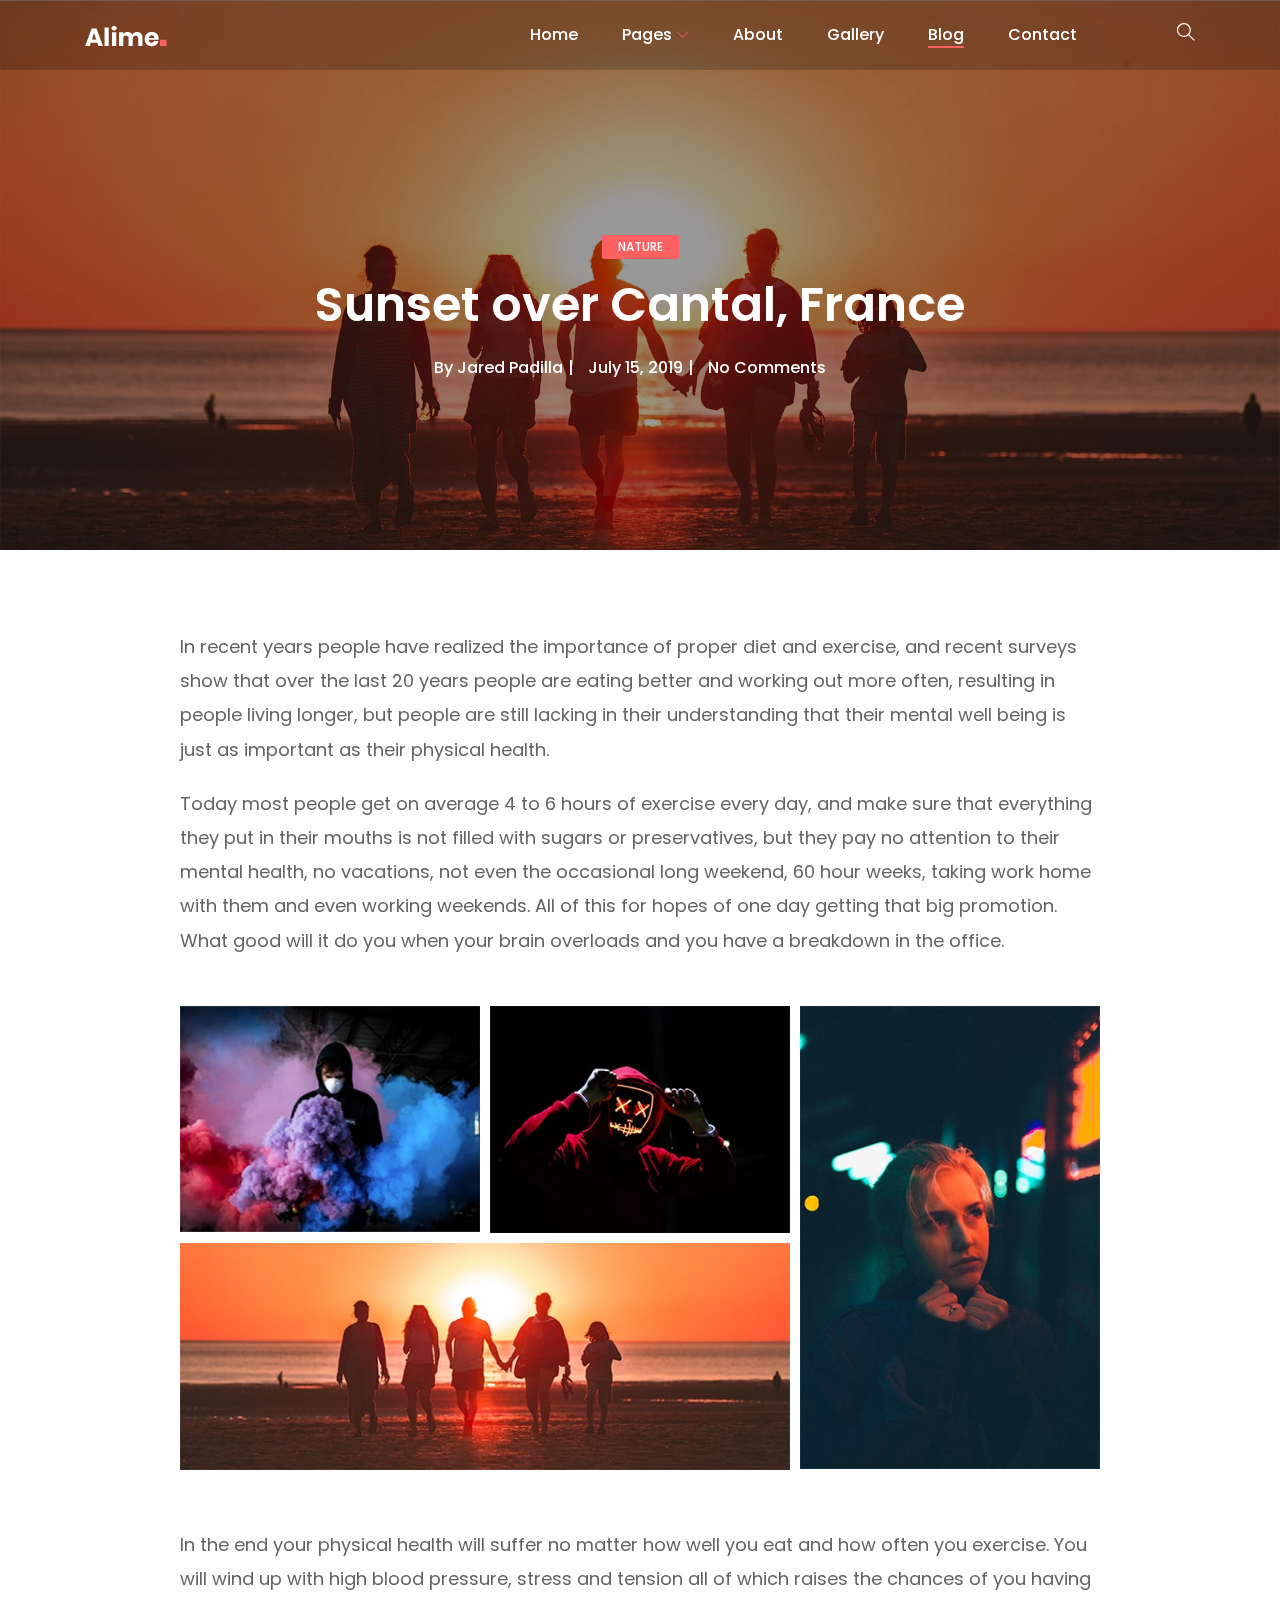
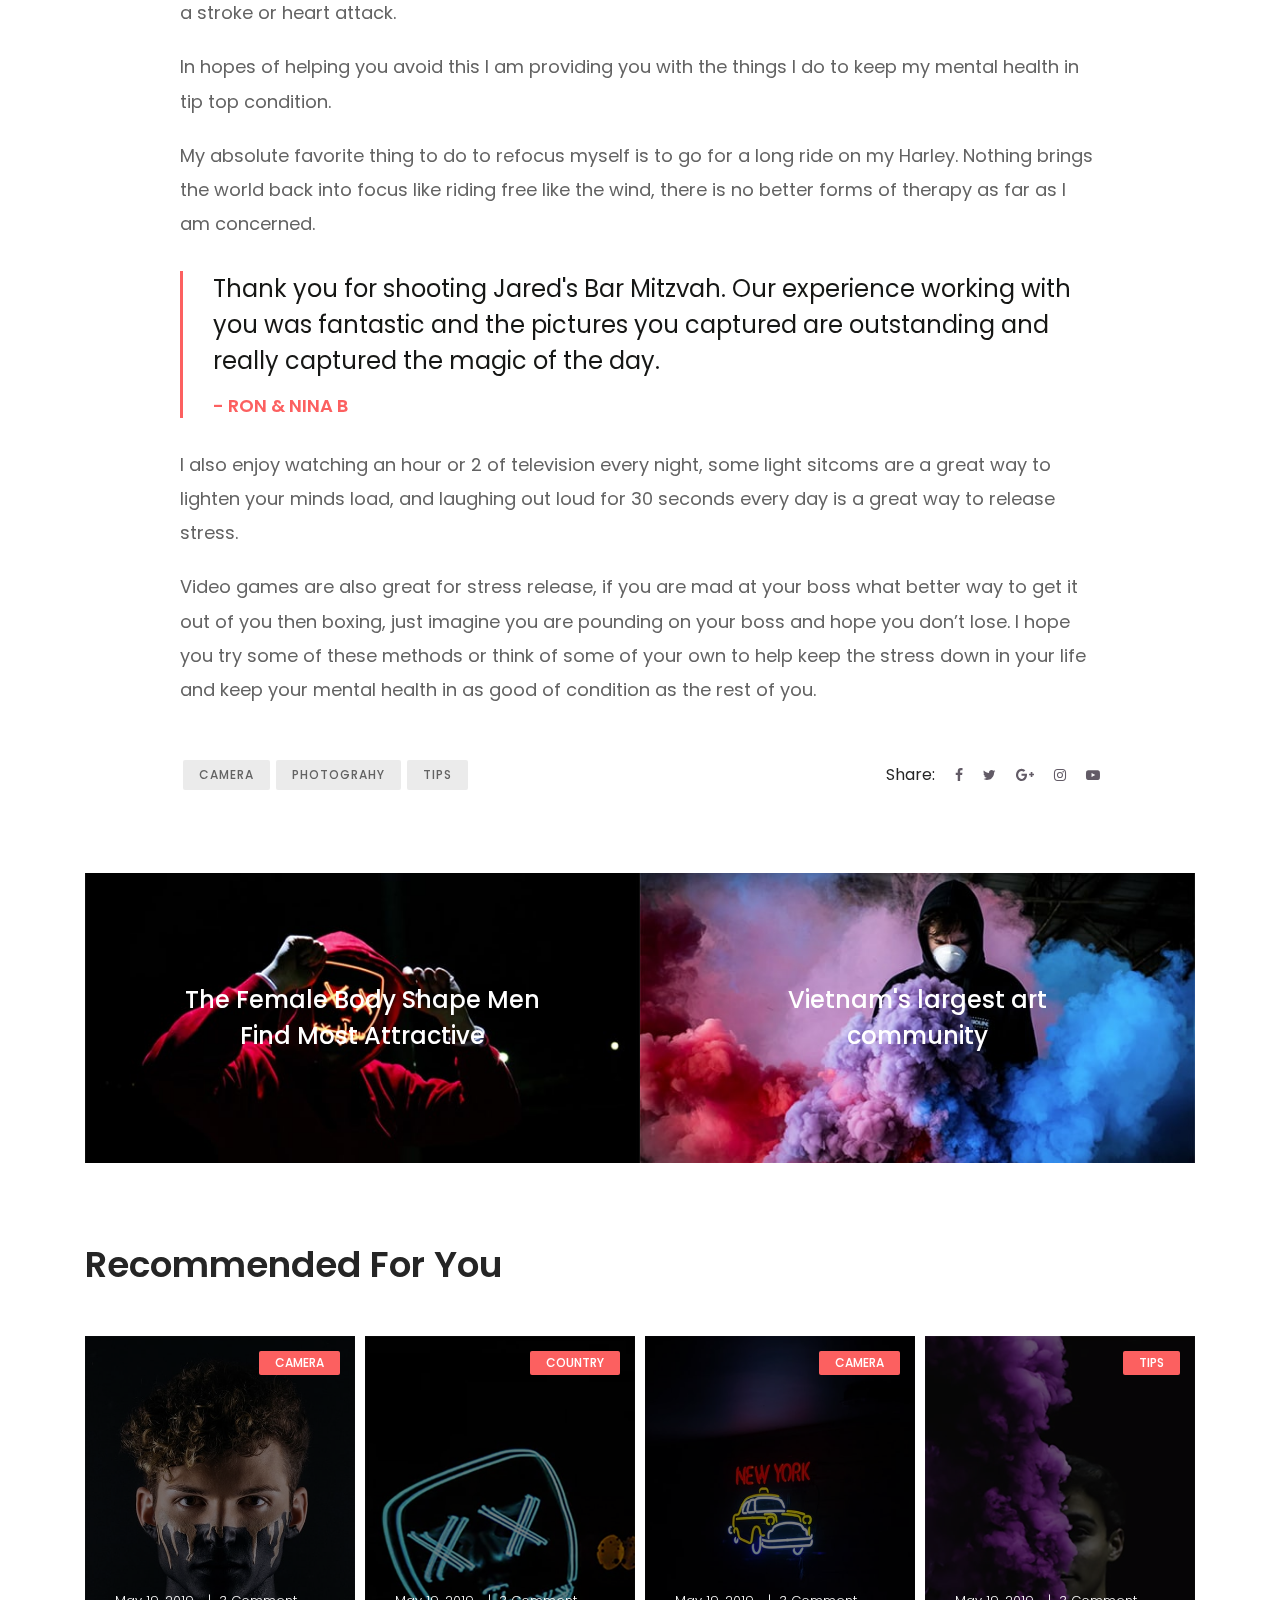
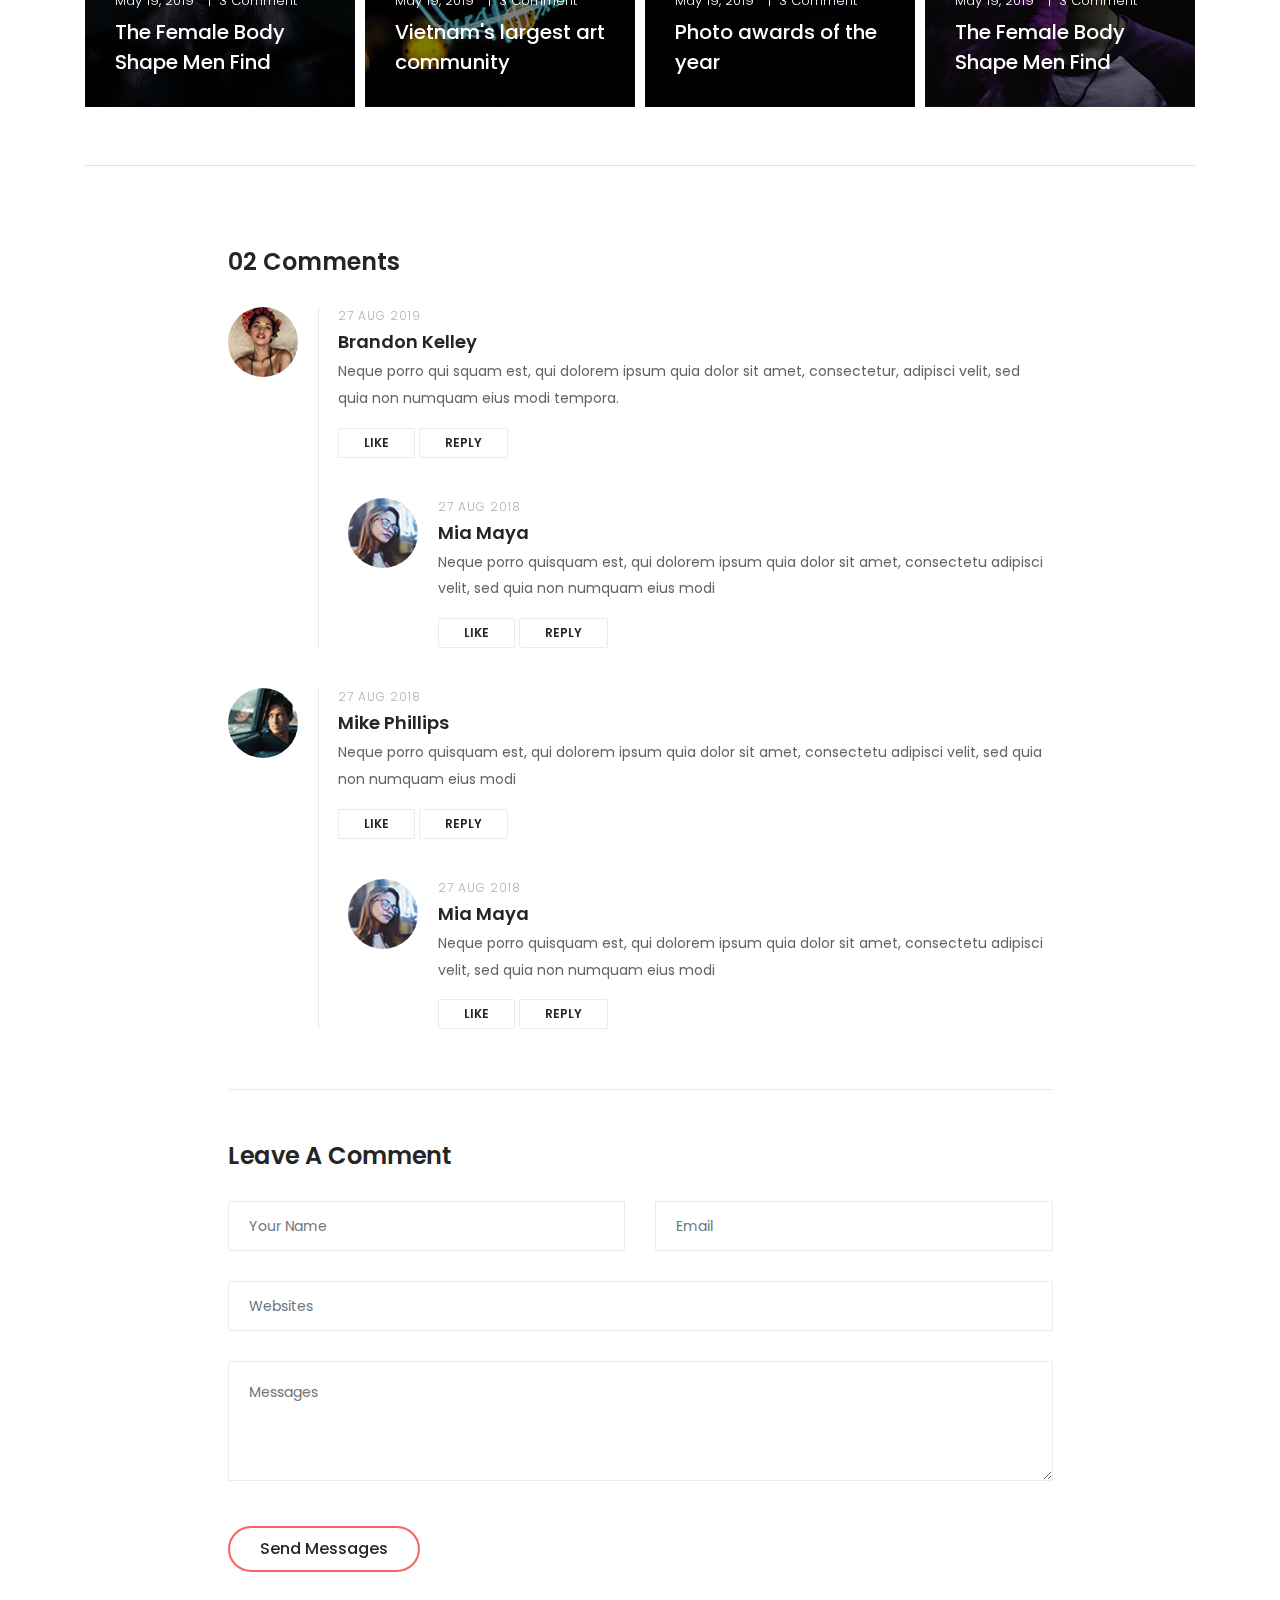
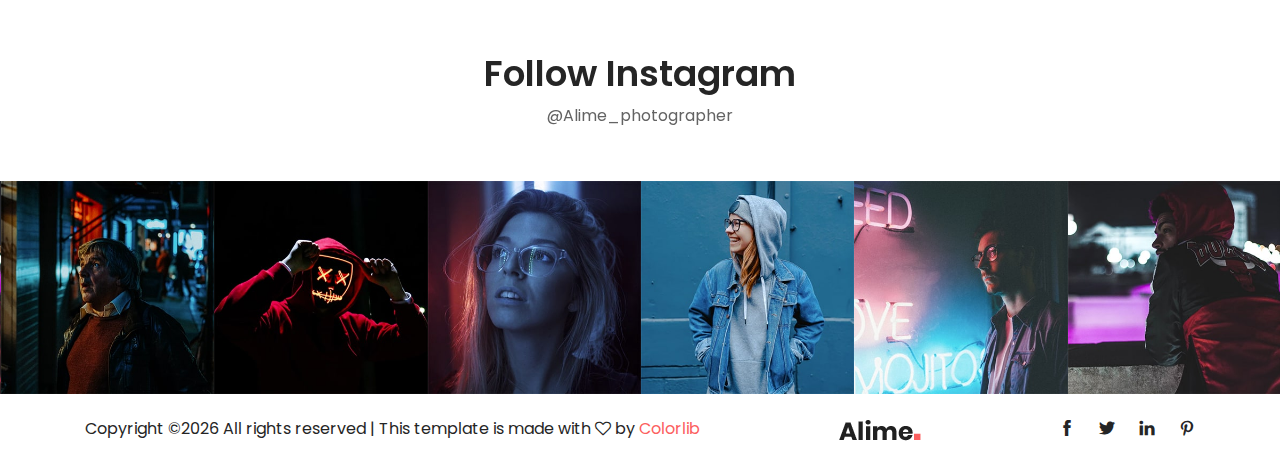
<file: single-blog.html>
<!DOCTYPE html>
<html lang="en">

<head>
    <meta charset="UTF-8">
    <meta name="description" content="">
    <meta http-equiv="X-UA-Compatible" content="IE=edge">
    <meta name="viewport" content="width=device-width, initial-scale=1, shrink-to-fit=no">

    <!-- Title -->
    <title>Alime - Photography HTML Template</title>

    <!-- Favicon -->
    <link rel="icon" href="./img/core-img/favicon.png">

    <!-- Stylesheet -->
    <link rel="stylesheet" href="style.css">

</head>

<body>
    <!-- Preloader -->
    <div id="preloader">
        <div class="loader"></div>
    </div>
    <!-- /Preloader -->

    <!-- Top Search Form Area -->
    <div class="top-search-area">
        <div class="modal fade" id="searchModal" tabindex="-1" role="dialog" aria-hidden="true">
            <div class="modal-dialog modal-dialog-centered" role="document">
                <div class="modal-content">
                    <div class="modal-body">
                        <!-- Close -->
                        <button type="button" class="btn close-btn" data-dismiss="modal"><i class="ti-close"></i></button>
                        <!-- Form -->
                        <form action="index.html" method="post">
                            <input type="search" name="top-search-bar" class="form-control" placeholder="Search and hit enter...">
                            <button type="submit">Search</button>
                        </form>
                    </div>
                </div>
            </div>
        </div>
    </div>

    <!-- Header Area Start -->
    <header class="header-area">
        <!-- Main Header Start -->
        <div class="main-header-area">
            <div class="classy-nav-container breakpoint-off">
                <div class="container">
                    <!-- Classy Menu -->
                    <nav class="classy-navbar justify-content-between" id="alimeNav">

                        <!-- Logo -->
                        <a class="nav-brand" href="./index.html"><img src="./img/core-img/logo.png" alt=""></a>

                        <!-- Navbar Toggler -->
                        <div class="classy-navbar-toggler">
                            <span class="navbarToggler"><span></span><span></span><span></span></span>
                        </div>

                        <!-- Menu -->
                        <div class="classy-menu">
                            <!-- Menu Close Button -->
                            <div class="classycloseIcon">
                                <div class="cross-wrap"><span class="top"></span><span class="bottom"></span></div>
                            </div>
                            <!-- Nav Start -->
                            <div class="classynav">
                                <ul id="nav">
                                    <li><a href="./index.html">Home</a></li>
                                    <li><a href="#">Pages</a>
                                        <ul class="dropdown">
                                            <li><a href="./index.html">- Home</a></li>
                                            <li><a href="./about.html">- About</a></li>
                                            <li><a href="./gallery.html">- Gallery</a></li>
                                            <li><a href="./blog.html">- Blog</a></li>
                                            <li><a href="./single-blog.html">- Blog Details</a></li>
                                            <li><a href="./contact.html">- Contact</a></li>
                                            <li><a href="#">- Dropdown</a>
                                                <ul class="dropdown">
                                                    <li><a href="#">- Dropdown Item</a></li>
                                                    <li><a href="#">- Dropdown Item</a></li>
                                                    <li><a href="#">- Dropdown Item</a></li>
                                                    <li><a href="#">- Dropdown Item</a></li>
                                                </ul>
                                            </li>
                                        </ul>
                                    </li>
                                    <li><a href="./about.html">About</a></li>
                                    <li><a href="./gallery.html">Gallery</a></li>
                                    <li class="active"><a href="./blog.html">Blog</a></li>
                                    <li><a href="./contact.html">Contact</a></li>
                                </ul>

                                <!-- Search Icon -->
                                <div class="search-icon" data-toggle="modal" data-target="#searchModal"><i class="ti-search"></i></div>
                            </div>
                            <!-- Nav End -->
                        </div>
                    </nav>
                </div>
            </div>
        </div>
    </header>
    <!-- Header Area End -->

    <!-- Breadcrumb Area Start -->
    <section class="breadcrumb-area blog bg-img bg-overlay jarallax" style="background-image: url(img/bg-img/18.jpg);">
        <div class="container h-100">
            <div class="row h-100 align-items-center">
                <div class="col-12">
                    <div class="breadcrumb-content text-center">
                        <a href="#" class="btn post-catagory">Nature</a>
                        <h2 class="page-title">Sunset over Cantal, France</h2>
                        <div class="post-meta">
                            <a href="#" class="post-author">By Jared Padilla</a>
                            <a href="#" class="post-date">July 15, 2019</a>
                            <a href="#" class="post-comments">No Comments</a>
                        </div>
                    </div>
                </div>
            </div>
        </div>
    </section>
    <!-- Breadcrumb Area End -->

    <!-- Blog Details Area Start -->
    <div class="alime--blog-area section-padding-80">
        <div class="container">
            <div class="row justify-content-center">
                <div class="col-12 col-lg-10">
                    <!-- Blog Details Text -->
                    <div class="blog-details-text">
                        <p>In recent years people have realized the importance of proper diet and exercise, and recent surveys show that over the last 20 years people are eating better and working out more often, resulting in people living longer, but people are still lacking in their understanding that their mental well being is just as important as their physical health.</p>

                        <p>Today most people get on average 4 to 6 hours of exercise every day, and make sure that everything they put in their mouths is not filled with sugars or preservatives, but they pay no attention to their mental health, no vacations, not even the occasional long weekend, 60 hour weeks, taking work home with them and even working weekends. All of this for hopes of one day getting that big promotion. What good will it do you when your brain overloads and you have a breakdown in the office.</p>

                        <div class="my-5">
                            <div class="row">
                                <div class="col-12 col-lg-8">
                                    <div class="row">
                                        <div class="col-12 col-sm-6">
                                            <img class="mb-10" src="img/bg-img/60.jpg" alt="">
                                        </div>
                                        <div class="col-12 col-sm-6">
                                            <img class="mb-10" src="img/bg-img/61.jpg" alt="">
                                        </div>
                                        <div class="col-12">
                                            <img class="mb-10" src="img/bg-img/63.jpg" alt="">
                                        </div>
                                    </div>
                                </div>
                                <div class="col-12 col-lg-4">
                                    <img class="mb-10" src="img/bg-img/62.jpg" alt="">
                                </div>
                            </div>
                        </div>

                        <p>In the end your physical health will suffer no matter how well you eat and how often you exercise. You will wind up with high blood pressure, stress and tension all of which raises the chances of you having a stroke or heart attack.</p>

                        <p>In hopes of helping you avoid this I am providing you with the things I do to keep my mental health in tip top condition.</p>

                        <p>My absolute favorite thing to do to refocus myself is to go for a long ride on my Harley. Nothing brings the world back into focus like riding free like the wind, there is no better forms of therapy as far as I am concerned.</p>

                        <!-- Blockquote -->
                        <blockquote class="alime-blockquote">
                            <h4>Thank you for shooting Jared's Bar Mitzvah. Our experience working with you was fantastic and the pictures you captured are outstanding and really captured the magic of the day.</h4>
                            <h6>- Ron &amp; Nina B</h6>
                        </blockquote>

                        <p>I also enjoy watching an hour or 2 of television every night, some light sitcoms are a great way to lighten your minds load, and laughing out loud for 30 seconds every day is a great way to release stress.</p>

                        <p>Video games are also great for stress release, if you are mad at your boss what better way to get it out of you then boxing, just imagine you are pounding on your boss and hope you don’t lose. I hope you try some of these methods or think of some of your own to help keep the stress down in your life and keep your mental health in as good of condition as the rest of you.</p>
                    </div>

                    <!-- Post Author Area -->
                    <div class="post-author-area mt-50 d-flex align-items-center justify-content-between">
                        <ul class="popular-tags">
                            <li><a class="btn badges-btn" href="#">CAMERA</a></li>
                            <li><a class="btn badges-btn" href="#">PHOTOGRAHY</a></li>
                            <li><a class="btn badges-btn" href="#">TIPS</a></li>
                        </ul>

                        <!-- Share Info -->
                        <div class="post-social-info d-flex align-items-center">
                            <p>Share:</p>
                            <a href="#"><i class="fa fa-facebook" aria-hidden="true"></i></a>
                            <a href="#"><i class="fa fa-twitter" aria-hidden="true"></i></a>
                            <a href="#"><i class="fa fa-google-plus" aria-hidden="true"></i></a>
                            <a href="#"><i class="fa fa-instagram" aria-hidden="true"></i></a>
                            <a href="#"><i class="fa fa-youtube-play" aria-hidden="true"></i></a>
                        </div>
                    </div>
                </div>
            </div>
        </div>
    </div>
    <!-- Blog Details Area End -->

    <!-- Pager Area Start -->
    <div class="alime-pager-area section-padding-0-80">
        <div class="container">
            <div class="row no-gutters">
                <!-- Previous -->
                <div class="col-6">
                    <div class="previous bg-img" style="background-image: url(img/bg-img/5.jpg);">
                        <div class="overlay-content d-flex align-items-center justify-content-center">
                            <a href="#" class="post-title">The Female Body Shape Men Find Most Attractive</a>
                            <a href="#" class="previous-link"><i class="arrow_left"></i></a>
                        </div>
                    </div>
                </div>
                <!-- Next -->
                <div class="col-6">
                    <div class="next bg-img" style="background-image: url(img/bg-img/49.jpg);">
                        <div class="overlay-content d-flex align-items-center justify-content-center">
                            <a href="#" class="post-title">Vietnam's largest art community</a>
                            <a href="#" class="next-link"><i class="arrow_right"></i></a>
                        </div>
                    </div>
                </div>
            </div>
        </div>
    </div>
    <!-- Pager Area End -->

    <!-- Related News Area Start -->
    <div class="related-news-area">
        <div class="container">
            <div class="row">
                <div class="col-12">
                    <div class="section-heading">
                        <h2>Recommended For You</h2>
                    </div>
                </div>
            </div>

            <div class="row">
                <!-- Single Blog Area -->
                <div class="col-12 col-sm-6 col-lg-3">
                    <div class="single-post-area">
                        <!-- Post Thumbnail -->
                        <a href="#" class="post-thumbnail"><img src="img/bg-img/52.jpg" alt=""></a>
                        <!-- Post Catagory -->
                        <a href="#" class="btn post-catagory">Camera</a>
                        <!-- Post Conetent -->
                        <div class="post-content">
                            <div class="post-meta">
                                <a href="#">May 19, 2019</a>
                                <a href="#">3 Comment</a>
                            </div>
                            <a href="#" class="post-title">The Female Body Shape Men Find</a>
                        </div>
                    </div>
                </div>

                <!-- Single Blog Area -->
                <div class="col-12 col-sm-6 col-lg-3">
                    <div class="single-post-area">
                        <!-- Post Thumbnail -->
                        <a href="#" class="post-thumbnail"><img src="img/bg-img/53.jpg" alt=""></a>
                        <!-- Post Catagory -->
                        <a href="#" class="btn post-catagory">Country</a>
                        <!-- Post Conetent -->
                        <div class="post-content">
                            <div class="post-meta">
                                <a href="#">May 19, 2019</a>
                                <a href="#">3 Comment</a>
                            </div>
                            <a href="#" class="post-title">Vietnam's largest art community</a>
                        </div>
                    </div>
                </div>

                <!-- Single Blog Area -->
                <div class="col-12 col-sm-6 col-lg-3">
                    <div class="single-post-area">
                        <!-- Post Thumbnail -->
                        <a href="#" class="post-thumbnail"><img src="img/bg-img/54.jpg" alt=""></a>
                        <!-- Post Catagory -->
                        <a href="#" class="btn post-catagory">Camera</a>
                        <!-- Post Conetent -->
                        <div class="post-content">
                            <div class="post-meta">
                                <a href="#">May 19, 2019</a>
                                <a href="#">3 Comment</a>
                            </div>
                            <a href="#" class="post-title">Photo awards of the year</a>
                        </div>
                    </div>
                </div>

                <!-- Single Blog Area -->
                <div class="col-12 col-sm-6 col-lg-3">
                    <div class="single-post-area">
                        <!-- Post Thumbnail -->
                        <a href="#" class="post-thumbnail"><img src="img/bg-img/55.jpg" alt=""></a>
                        <!-- Post Catagory -->
                        <a href="#" class="btn post-catagory">Tips</a>
                        <!-- Post Conetent -->
                        <div class="post-content">
                            <div class="post-meta">
                                <a href="#">May 19, 2019</a>
                                <a href="#">3 Comment</a>
                            </div>
                            <a href="#" class="post-title">The Female Body Shape Men Find</a>
                        </div>
                    </div>
                </div>
            </div>

            <div class="border-top mt-5"></div>
        </div>
    </div>
    <!-- Related News Area End -->

    <!-- Comment Area Start -->
    <div class="comment-area section-padding-80">
        <div class="container">
            <div class="row justify-content-center">
                <div class="col-lg-9">
                    <!-- Comments Area -->
                    <div class="comment_area clearfix">
                        <h4 class="mb-30">02 Comments</h4>

                        <ol>
                            <!-- Single Comment Area -->
                            <li class="single_comment_area">
                                <!-- Comment Content -->
                                <div class="comment-content d-flex">
                                    <!-- Comment Author -->
                                    <div class="comment-author">
                                        <img src="img/bg-img/32.jpg" alt="author">
                                    </div>
                                    <!-- Comment Meta -->
                                    <div class="comment-meta">
                                        <a href="#" class="post-date">27 Aug 2019</a>
                                        <h5>Brandon Kelley</h5>
                                        <p>Neque porro qui squam est, qui dolorem ipsum quia dolor sit amet, consectetur, adipisci velit, sed quia non numquam eius modi tempora.</p>
                                        <a href="#" class="like">Like</a>
                                        <a href="#" class="reply">Reply</a>
                                    </div>
                                </div>

                                <ol class="children">
                                    <li class="single_comment_area">
                                        <!-- Comment Content -->
                                        <div class="comment-content d-flex">
                                            <!-- Comment Author -->
                                            <div class="comment-author">
                                                <img src="img/bg-img/33.jpg" alt="author">
                                            </div>
                                            <!-- Comment Meta -->
                                            <div class="comment-meta">
                                                <a href="#" class="post-date">27 Aug 2018</a>
                                                <h5>Mia Maya</h5>
                                                <p>Neque porro quisquam est, qui dolorem ipsum quia dolor sit amet, consectetu adipisci velit, sed quia non numquam eius modi</p>
                                                <a href="#" class="like">Like</a>
                                                <a href="#" class="reply">Reply</a>
                                            </div>
                                        </div>
                                    </li>
                                </ol>
                            </li>

                            <!-- Single Comment Area -->
                            <li class="single_comment_area">
                                <!-- Comment Content -->
                                <div class="comment-content d-flex">
                                    <!-- Comment Author -->
                                    <div class="comment-author">
                                        <img src="img/bg-img/34.jpg" alt="author">
                                    </div>
                                    <!-- Comment Meta -->
                                    <div class="comment-meta">
                                        <a href="#" class="post-date">27 Aug 2018</a>
                                        <h5>Mike Phillips</h5>
                                        <p>Neque porro quisquam est, qui dolorem ipsum quia dolor sit amet, consectetu adipisci velit, sed quia non numquam eius modi</p>
                                        <a href="#" class="like">Like</a>
                                        <a href="#" class="reply">Reply</a>
                                    </div>
                                </div>
                                
                                <ol class="children">
                                    <li class="single_comment_area">
                                        <!-- Comment Content -->
                                        <div class="comment-content d-flex">
                                            <!-- Comment Author -->
                                            <div class="comment-author">
                                                <img src="img/bg-img/33.jpg" alt="author">
                                            </div>
                                            <!-- Comment Meta -->
                                            <div class="comment-meta">
                                                <a href="#" class="post-date">27 Aug 2018</a>
                                                <h5>Mia Maya</h5>
                                                <p>Neque porro quisquam est, qui dolorem ipsum quia dolor sit amet, consectetu adipisci velit, sed quia non numquam eius modi</p>
                                                <a href="#" class="like">Like</a>
                                                <a href="#" class="reply">Reply</a>
                                            </div>
                                        </div>
                                    </li>
                                </ol>
                            </li>
                        </ol>
                    </div>

                    <!-- Leave A Reply -->
                    <div class="alime-contact-form mt-50">
                        <h4 class="mb-30">Leave A Comment</h4>

                        <!-- Form -->
                        <form action="#" method="post">
                            <div class="row">
                                <div class="col-12 col-md-6">
                                    <input type="text" name="message-name" class="form-control mb-30" placeholder="Your Name">
                                </div>
                                <div class="col-12 col-md-6">
                                    <input type="email" name="message-email" class="form-control mb-30" placeholder="Email">
                                </div>
                                <div class="col-12">
                                    <input type="text" name="website" class="form-control mb-30" placeholder="Websites">
                                </div>
                                <div class="col-12">
                                    <textarea name="message" class="form-control mb-30" placeholder="Messages"></textarea>
                                </div>
                                <div class="col-12">
                                    <button type="submit" class="btn alime-btn btn-2 mt-15">Send Messages</button>
                                </div>
                            </div>
                        </form>
                    </div>

                </div>
            </div>
        </div>
    </div>
    <!-- Comment Area End -->

    <!-- Follow Area Start -->
    <div class="follow-area clearfix">
        <div class="container">
            <div class="row">
                <div class="col-12">
                    <div class="section-heading text-center">
                        <h2>Follow Instagram</h2>
                        <p>@Alime_photographer</p>
                    </div>
                </div>
            </div>
        </div>

        <!-- Instagram Feed Area -->
        <div class="instragram-feed-area owl-carousel">
            <!-- Single Instagram Item -->
            <div class="single-instagram-item">
                <img src="img/bg-img/11.jpg" alt="">
                <div class="instagram-hover-content text-center d-flex align-items-center justify-content-center">
                    <a href="#">
                        <i class="ti-instagram" aria-hidden="true"></i>
                        <span>Alime_photographer</span>
                    </a>
                </div>
            </div>
            <!-- Single Instagram Item -->
            <div class="single-instagram-item">
                <img src="img/bg-img/12.jpg" alt="">
                <div class="instagram-hover-content text-center d-flex align-items-center justify-content-center">
                    <a href="#">
                        <i class="ti-instagram" aria-hidden="true"></i>
                        <span>Alime_photographer</span>
                    </a>
                </div>
            </div>
            <!-- Single Instagram Item -->
            <div class="single-instagram-item">
                <img src="img/bg-img/13.jpg" alt="">
                <div class="instagram-hover-content text-center d-flex align-items-center justify-content-center">
                    <a href="#">
                        <i class="ti-instagram" aria-hidden="true"></i>
                        <span>Alime_photographer</span>
                    </a>
                </div>
            </div>
            <!-- Single Instagram Item -->
            <div class="single-instagram-item">
                <img src="img/bg-img/14.jpg" alt="">
                <div class="instagram-hover-content text-center d-flex align-items-center justify-content-center">
                    <a href="#">
                        <i class="ti-instagram" aria-hidden="true"></i>
                        <span>Alime_photographer</span>
                    </a>
                </div>
            </div>
            <!-- Single Instagram Item -->
            <div class="single-instagram-item">
                <img src="img/bg-img/15.jpg" alt="">
                <div class="instagram-hover-content text-center d-flex align-items-center justify-content-center">
                    <a href="#">
                        <i class="ti-instagram" aria-hidden="true"></i>
                        <span>Alime_photographer</span>
                    </a>
                </div>
            </div>
            <!-- Single Instagram Item -->
            <div class="single-instagram-item">
                <img src="img/bg-img/16.jpg" alt="">
                <div class="instagram-hover-content text-center d-flex align-items-center justify-content-center">
                    <a href="#">
                        <i class="ti-instagram" aria-hidden="true"></i>
                        <span>Alime_photographer</span>
                    </a>
                </div>
            </div>
        </div>
    </div>
    <!-- Follow Area End -->

    <!-- Footer Area Start -->
    <footer class="footer-area">
        <div class="container">
            <div class="row">
                <div class="col-12">
                    <div class="footer-content d-flex align-items-center justify-content-between">
                        <!-- Copywrite Text -->
                        <div class="copywrite-text">
                            <p><!-- Link back to Colorlib can't be removed. Template is licensed under CC BY 3.0. -->
Copyright &copy;<script>document.write(new Date().getFullYear());</script> All rights reserved | This template is made with <i class="fa fa-heart-o" aria-hidden="true"></i> by <a href="https://colorlib.com" target="_blank">Colorlib</a>
<!-- Link back to Colorlib can't be removed. Template is licensed under CC BY 3.0. --></p>
                        </div>
                        <!-- Footer Logo -->
                        <div class="footer-logo">
                            <a href="#"><img src="img/core-img/logo2.png" alt=""></a>
                        </div>
                        <!-- Social Info -->
                        <div class="social-info">
                            <a href="#"><i class="ti-facebook" aria-hidden="true"></i></a>
                            <a href="#"><i class="ti-twitter-alt" aria-hidden="true"></i></a>
                            <a href="#"><i class="ti-linkedin" aria-hidden="true"></i></a>
                            <a href="#"><i class="ti-pinterest" aria-hidden="true"></i></a>
                        </div>
                    </div>
                </div>
            </div>
        </div>
    </footer>
    <!-- Footer Area End -->

    <!-- **** All JS Files ***** -->
    <!-- jQuery 2.2.4 -->
    <script src="js/jquery.min.js"></script>
    <!-- Popper -->
    <script src="js/popper.min.js"></script>
    <!-- Bootstrap -->
    <script src="js/bootstrap.min.js"></script>
    <!-- All Plugins -->
    <script src="js/alime.bundle.js"></script>
    <!-- Active -->
    <script src="js/default-assets/active.js"></script>

</body>

</html>
</file>
<file: style.css>
/* Import Fonts & All CSS */
@import url("https://fonts.googleapis.com/css?family=Poppins:100,200,300,400,500,600,700");
@import url(css/bootstrap.min.css);
@import url(css/animate.css);
@import url(css/default-assets/classy-nav.css);
@import url(css/owl.carousel.min.css);
@import url(css/magnific-popup.css);
@import url(css/font-awesome.min.css);
@import url(css/default-assets/themify-icons.css);
@import url(css/style.css);
/* :: 01.0 Reboot CSS */
* {
  margin: 0;
  padding: 0; }

body {
  font-family: "Poppins", sans-serif;
  font-weight: 400;
  font-size: 16px;
  position: relative;
  z-index: auto; }

h1,
h2,
h3,
h4,
h5,
h6 {
  font-family: "Poppins", sans-serif;
  color: #252525;
  line-height: 1.3;
  font-weight: 600; }

a,
a:active,
a:focus,
a:hover {
  color: #252525;
  text-decoration: none;
  -webkit-transition-duration: 500ms;
  -o-transition-duration: 500ms;
  transition-duration: 500ms;
  outline: none;
  font-weight: 500; }

li {
  list-style: none; }

p {
  line-height: 1.9;
  color: #636363;
  font-size: 16px;
  font-weight: 400; }

img {
  width: 100%;
  height: auto; }

ul {
  margin: 0;
  padding: 0; }
  ul li {
    margin: 0;
    padding: 0; }

.bg-overlay {
  position: relative;
  z-index: 1; }
  .bg-overlay::after {
    position: absolute;
    content: "";
    height: 100%;
    width: 100%;
    top: 0;
    left: 0;
    z-index: -1;
    background-color: rgba(0, 0, 0, 0.4); }

.bg-img {
  background-position: center center !important;
  background-size: cover !important;
  background-repeat: no-repeat !important; }

.jarallax {
  position: relative;
  z-index: 0; }
  .jarallax > .jarallax-img {
    position: absolute;
    object-fit: cover;
    font-family: 'object-fit: cover';
    top: 0;
    left: 0;
    width: 100%;
    height: 100%;
    z-index: -1; }

.mfp-image-holder .mfp-close,
.mfp-iframe-holder .mfp-close {
  position: fixed;
  z-index: 100;
  color: #ffffff;
  right: 20px;
  text-align: center;
  padding-right: 0;
  width: 100%;
  top: 20px;
  width: 30px;
  background: #fc6060;
  height: 30px;
  line-height: 30px; }

img.mfp-img {
  -webkit-box-shadow: 0 2px 40px 8px rgba(15, 15, 15, 0.15);
  box-shadow: 0 2px 40px 8px rgba(15, 15, 15, 0.15); }

button.mfp-close,
button.mfp-arrow {
  background: #fc6060; }

.mfp-bottom-bar {
  display: none !important; }

.mfp-bg {
  background-color: #000000; }

.bg-transparent {
  background-color: transparent !important; }

.bg-gray {
  background-color: #f7f7f7 !important; }

textarea:focus,
input:focus {
  outline: none; }

textarea:invalid,
input:invalid,
textarea:required,
input:required {
  box-shadow: none !important; }

.border {
  border-color: #ebebeb; }

.mfp-arrow-left::after {
  border-right-color: transparent; }

.mfp-arrow-left::before {
  border-right-color: #ffffff; }

.mfp-arrow-right::after {
  border-left-color: transparent; }

.mfp-arrow-right::before {
  border-left-color: #ffffff; }

/* :: 02.0 Spacing CSS */
.mt-15 {
  margin-top: 15px; }

.mt-30 {
  margin-top: 30px; }

.mt-40 {
  margin-top: 40px; }

.mt-50 {
  margin-top: 50px; }

.mt-70 {
  margin-top: 70px; }

.mt-80 {
  margin-top: 80px; }

.mt-100 {
  margin-top: 100px; }

.mt-150 {
  margin-top: 150px; }

.mr-15 {
  margin-right: 15px; }

.mr-30 {
  margin-right: 30px; }

.mr-50 {
  margin-right: 50px; }

.mr-100 {
  margin-right: 100px; }

.mb-10 {
  margin-bottom: 10px; }

.mb-15 {
  margin-bottom: 15px; }

.mb-30 {
  margin-bottom: 30px; }

.mb-40 {
  margin-bottom: 40px; }

.mb-50 {
  margin-bottom: 50px; }

.mb-60 {
  margin-bottom: 60px; }

.mb-70 {
  margin-bottom: 70px; }

.mb-80 {
  margin-bottom: 80px; }

.mb-100 {
  margin-bottom: 100px; }

.ml-15 {
  margin-left: 15px; }

.ml-30 {
  margin-left: 30px; }

.ml-50 {
  margin-left: 50px; }

.ml-100 {
  margin-left: 100px; }

.pt-50 {
  padding-top: 50px !important; }

.section-padding-80 {
  padding-top: 80px;
  padding-bottom: 80px; }

.section-padding-0-80 {
  padding-top: 0;
  padding-bottom: 80px; }

.section-padding-80-0 {
  padding-top: 80px;
  padding-bottom: 0; }

.section-padding-80-50 {
  padding-top: 80px;
  padding-bottom: 50px; }

.section-padding-100 {
  padding-top: 100px;
  padding-bottom: 100px; }

.section-padding-0-100 {
  padding-top: 0;
  padding-bottom: 100px; }

.section-padding-100-0 {
  padding-top: 100px;
  padding-bottom: 0; }

/* :: 3.0 Preloader CSS */
#preloader {
  position: fixed;
  width: 100%;
  height: 100%;
  z-index: 9999999;
  top: 0;
  left: 0;
  background-color: #ffffff;
  display: -webkit-box;
  display: -ms-flexbox;
  display: flex;
  -webkit-box-align: center;
  -ms-flex-align: center;
  align-items: center;
  -webkit-box-pack: center;
  -ms-flex-pack: center;
  justify-content: center;
  overflow: hidden; }

.loader,
.loader:before,
.loader:after {
  border-radius: 50%;
  width: 2.5em;
  height: 2.5em;
  -webkit-animation-fill-mode: both;
  animation-fill-mode: both;
  -webkit-animation: load7 1.8s infinite ease-in-out;
  animation: load7 1.8s infinite ease-in-out; }

.loader {
  margin-top: -20px;
  color: #fc6060;
  font-size: 6px;
  position: relative;
  -webkit-transform: translateZ(0);
  -ms-transform: translateZ(0);
  transform: translateZ(0);
  -webkit-animation-delay: -0.16s;
  animation-delay: -0.16s; }

.loader:before,
.loader:after {
  content: '';
  position: absolute;
  top: 0; }

.loader:before {
  left: -3.5em;
  -webkit-animation-delay: -0.32s;
  animation-delay: -0.32s; }

.loader:after {
  left: 3.5em; }

@-webkit-keyframes load7 {
  0%,
    80%,
    100% {
    box-shadow: 0 2.5em 0 -1.3em; }
  40% {
    box-shadow: 0 2.5em 0 0; } }
@keyframes load7 {
  0%,
    80%,
    100% {
    box-shadow: 0 2.5em 0 -1.3em; }
  40% {
    box-shadow: 0 2.5em 0 0; } }
/* :: 4.0 Heading CSS */
.section-heading {
  position: relative;
  z-index: 1;
  margin-bottom: 50px; }
  .section-heading h2 {
    font-size: 36px;
    text-transform: capitalize;
    margin-bottom: 5px;
    display: block;
    line-height: 1.2; }
    @media only screen and (max-width: 767px) {
      .section-heading h2 {
        font-size: 24px; } }
  .section-heading p {
    margin-bottom: 0; }
  .section-heading.white p,
  .section-heading.white h2 {
    color: #ffffff; }

/* :: 5.0 Backtotop CSS */
#scrollUp {
  position: fixed;
  right: 40px;
  font-size: 20px;
  line-height: 40px;
  width: 40px;
  height: 40px;
  bottom: 40px;
  background-color: #fc6060;
  color: #ffffff;
  text-align: center;
  -webkit-transition-duration: 500ms;
  -o-transition-duration: 500ms;
  transition-duration: 500ms;
  border-radius: 50%;
  -webkit-box-shadow: 0 2px 40px 8px rgba(15, 15, 15, 0.15);
  box-shadow: 0 2px 40px 8px rgba(15, 15, 15, 0.15);
  z-index: 15962536; }
  @media only screen and (max-width: 767px) {
    #scrollUp {
      right: 20px;
      bottom: 20px; } }
  #scrollUp:focus, #scrollUp:hover {
    background-color: #000000;
    color: #ffffff; }

/* :: 6.0 Buttons CSS */
.btn:focus {
  box-shadow: none; }

.alime-btn {
  position: relative;
  z-index: 1;
  min-width: 160px;
  height: 46px;
  line-height: 42px;
  font-size: 16px;
  font-weight: 500;
  display: inline-block;
  padding: 0 30px;
  text-align: center;
  text-transform: capitalize;
  background-color: transparent;
  color: #ffffff;
  border: 2px solid #fc6060;
  border-radius: 60px;
  -webkit-transition-duration: 500ms;
  -o-transition-duration: 500ms;
  transition-duration: 500ms; }
  .alime-btn.btn-2 {
    color: #252525; }
  .alime-btn:focus, .alime-btn:hover {
    font-weight: 500;
    -webkit-box-shadow: 0 2px 40px 8px rgba(15, 15, 15, 0.15);
    box-shadow: 0 2px 40px 8px rgba(15, 15, 15, 0.15);
    background-color: #fc6060;
    color: #ffffff; }

.badges-btn {
  background-color: #ebebeb;
  padding: 5px 15px;
  display: inline-block;
  color: #636363;
  font-size: 12px;
  font-weight: 500;
  text-transform: uppercase;
  border-radius: 2px;
  -webkit-transition-duration: 500ms;
  -o-transition-duration: 500ms;
  transition-duration: 500ms;
  letter-spacing: 1px; }
  .badges-btn:hover, .badges-btn:focus {
    background-color: #fc6060;
    color: #ffffff;
    font-weight: 500; }

/* :: 7.0 Header CSS */
.header-area {
  position: fixed;
  z-index: 100;
  width: 100%;
  -webkit-transition-duration: 500ms;
  -o-transition-duration: 500ms;
  transition-duration: 500ms;
  background-color: transparent; }
  .header-area .search-icon {
    position: relative;
    z-index: 1;
    margin-left: 80px; }
    .header-area .search-icon i {
      font-size: 18px;
      color: #ffffff;
      cursor: pointer; }

.top-search-area .modal {
  background-color: rgba(0, 0, 0, 0.7); }
.top-search-area .modal-content .modal-body {
  padding: 50px; }
  .top-search-area .modal-content .modal-body button.close-btn {
    position: absolute;
    top: 15px;
    right: 15px;
    z-index: 10;
    font-size: 14px; }
    .top-search-area .modal-content .modal-body button.close-btn.btn {
      padding: 0;
      background-color: transparent; }
.top-search-area form {
  width: 100%;
  position: relative;
  z-index: 1; }
  .top-search-area form input {
    width: 100%;
    height: 50px;
    border: none;
    -webkit-box-shadow: 0 0 30px 15px rgba(0, 0, 0, 0.08);
    box-shadow: 0 0 30px 15px rgba(0, 0, 0, 0.08);
    border-radius: 6px;
    font-size: 12px;
    font-style: italic;
    padding: 0 20px; }
    .top-search-area form input:focus {
      -webkit-box-shadow: 0 0 30px 15px rgba(0, 0, 0, 0.08);
      box-shadow: 0 0 30px 15px rgba(0, 0, 0, 0.08); }
  .top-search-area form button {
    position: absolute;
    width: 100px;
    height: 50px;
    top: 0;
    right: 0;
    z-index: 10;
    border-radius: 0 6px 6px 0;
    border: none;
    background-color: #fc6060;
    font-weight: 600;
    font-size: 14px;
    text-transform: uppercase;
    text-align: center;
    color: #ffffff;
    cursor: pointer; }

.classy-nav-container {
  background-color: transparent;
  padding: 0; }
  .classy-nav-container .classy-navbar {
    -webkit-transition-duration: 500ms;
    -o-transition-duration: 500ms;
    transition-duration: 500ms;
    height: 70px;
    padding: 0; }
    @media only screen and (max-width: 767px) {
      .classy-nav-container .classy-navbar .nav-brand {
        max-width: 90px;
        margin-right: 15px; } }
    .classy-nav-container .classy-navbar .classynav ul li a {
      font-size: 16px;
      text-transform: capitalize;
      color: #ffffff;
      font-weight: 500;
      padding: 0 20px; }
      .classy-nav-container .classy-navbar .classynav ul li a:hover, .classy-nav-container .classy-navbar .classynav ul li a:focus {
        color: #fc6060; }
      @media only screen and (min-width: 992px) and (max-width: 1199px) {
        .classy-nav-container .classy-navbar .classynav ul li a {
          font-size: 14px; } }
      @media only screen and (min-width: 768px) and (max-width: 991px) {
        .classy-nav-container .classy-navbar .classynav ul li a {
          font-size: 14px;
          color: #252525; }
          .classy-nav-container .classy-navbar .classynav ul li a:hover, .classy-nav-container .classy-navbar .classynav ul li a:focus {
            color: #fc6060; } }
      @media only screen and (max-width: 767px) {
        .classy-nav-container .classy-navbar .classynav ul li a {
          font-size: 14px;
          color: #252525; }
          .classy-nav-container .classy-navbar .classynav ul li a:hover, .classy-nav-container .classy-navbar .classynav ul li a:focus {
            color: #fc6060; } }
    .classy-nav-container .classy-navbar .classynav ul li.cn-dropdown-item ul li a, .classy-nav-container .classy-navbar .classynav ul li.megamenu-item ul li a {
      font-size: 14px;
      text-transform: capitalize;
      height: 42px;
      line-height: 42px;
      padding: 0 30px;
      color: #252525; }
      .classy-nav-container .classy-navbar .classynav ul li.cn-dropdown-item ul li a:focus, .classy-nav-container .classy-navbar .classynav ul li.cn-dropdown-item ul li a:hover, .classy-nav-container .classy-navbar .classynav ul li.megamenu-item ul li a:focus, .classy-nav-container .classy-navbar .classynav ul li.megamenu-item ul li a:hover {
        color: #fc6060; }

.classynav ul li.active a {
  position: relative;
  z-index: 1; }
  .classynav ul li.active a::before {
    width: calc(100% - 40px);
    height: 2px;
    background-color: #fc6060;
    position: absolute;
    bottom: 7px;
    left: 0;
    z-index: 1;
    content: '';
    left: 50%;
    transform: translateX(-50%); }
    @media only screen and (min-width: 768px) and (max-width: 991px) {
      .classynav ul li.active a::before {
        display: none; } }
    @media only screen and (max-width: 767px) {
      .classynav ul li.active a::before {
        display: none; } }

.classynav ul li.has-down > a::after,
.classynav ul li.has-down.active > a::after,
.classynav ul li.megamenu-item > a::after {
  color: #fc6060; }

.breakpoint-off .classynav ul li .dropdown,
.breakpoint-off .classynav ul li .megamenu {
  width: 210px;
  -webkit-box-shadow: 0 2px 40px 8px rgba(15, 15, 15, 0.15);
  box-shadow: 0 2px 40px 8px rgba(15, 15, 15, 0.15);
  border-radius: 6px; }

.breakpoint-off .classynav ul li .megamenu {
  width: 100%; }

.classy-navbar-toggler .navbarToggler span {
  background-color: #252525; }

.main-header-area {
  position: relative;
  z-index: 1;
  background-color: transparent;
  -webkit-transition-duration: 500ms;
  -o-transition-duration: 500ms;
  transition-duration: 500ms;
  height: 70px;
  background-color: rgba(0, 0, 0, 0.2); }
  .main-header-area.sticky {
    background-color: #000000; }

.classy-navbar-toggler .navbarToggler span {
  background-color: #ffffff; }

/* :: 8.0 Hero CSS */
.welcome-area {
  position: relative;
  z-index: 1; }

.welcome-slides {
  position: relative;
  z-index: 1;
  overflow: hidden; }
  .welcome-slides .owl-prev,
  .welcome-slides .owl-next {
    -webkit-transition-duration: 500ms;
    -o-transition-duration: 500ms;
    transition-duration: 500ms;
    width: 66px;
    height: 66px;
    border-radius: 50%;
    background-color: rgba(255, 255, 255, 0.1);
    position: absolute;
    top: 50%;
    left: 70px;
    margin-top: -33px;
    z-index: 10;
    text-align: center;
    line-height: 70px;
    color: #ffffff;
    font-size: 30px; }
    .welcome-slides .owl-prev:hover, .welcome-slides .owl-prev:focus,
    .welcome-slides .owl-next:hover,
    .welcome-slides .owl-next:focus {
      background-color: #fc6060; }
    @media only screen and (min-width: 768px) and (max-width: 991px) {
      .welcome-slides .owl-prev,
      .welcome-slides .owl-next {
        left: 30px; } }
    @media only screen and (max-width: 767px) {
      .welcome-slides .owl-prev,
      .welcome-slides .owl-next {
        width: 40px;
        left: 15px;
        height: 40px;
        font-size: 18px;
        line-height: 44px; } }
  .welcome-slides .owl-next {
    left: auto;
    right: 70px; }
    @media only screen and (min-width: 768px) and (max-width: 991px) {
      .welcome-slides .owl-next {
        right: 30px; } }
    @media only screen and (max-width: 767px) {
      .welcome-slides .owl-next {
        right: 15px; } }

.single-welcome-slide {
  position: relative;
  z-index: 2;
  width: 100%;
  height: 880px;
  background-color: #fc6060; }
  @media only screen and (min-width: 992px) and (max-width: 1199px) {
    .single-welcome-slide {
      height: 750px; } }
  @media only screen and (min-width: 768px) and (max-width: 991px) {
    .single-welcome-slide {
      height: 750px; } }
  @media only screen and (max-width: 767px) {
    .single-welcome-slide {
      height: 600px; } }
  .single-welcome-slide .welcome-text {
    position: relative;
    z-index: 1; }
    .single-welcome-slide .welcome-text h2 {
      font-weight: 700;
      font-size: 82px;
      display: block;
      margin-bottom: 0;
      background: -webkit-linear-gradient(#ff9696, #ffe89e);
      -webkit-background-clip: text;
      -webkit-text-fill-color: transparent; }
      @media only screen and (max-width: 767px) {
        .single-welcome-slide .welcome-text h2 {
          font-size: 42px; } }
    .single-welcome-slide .welcome-text p {
      color: #ffffff;
      margin-bottom: 50px;
      display: block; }
    .single-welcome-slide .welcome-text .hero-mail-contact {
      color: #ffffff;
      font-style: italic;
      text-decoration: underline; }
      .single-welcome-slide .welcome-text .hero-mail-contact:hover, .single-welcome-slide .welcome-text .hero-mail-contact:focus {
        color: #fc6060; }

/* :: 9.0 Footer CSS */
.footer-content {
  padding: 20px 0; }
  .footer-content .copywrite-text {
    position: relative;
    z-index: 1; }
    .footer-content .copywrite-text p {
      margin-bottom: 0;
      color: #252525; }
      @media only screen and (max-width: 767px) {
        .footer-content .copywrite-text p {
          font-size: 12px; } }
      .footer-content .copywrite-text p a {
        color: #fc6060;
        font-weight: 400; }
        @media only screen and (max-width: 767px) {
          .footer-content .copywrite-text p a {
            font-size: 12px; } }
  @media only screen and (max-width: 767px) {
    .footer-content .footer-logo a img {
      max-width: 50px; } }
  .footer-content .social-info a {
    color: #252525;
    font-size: 16px;
    margin-right: 20px; }
    .footer-content .social-info a:last-child {
      margin-right: 0; }
    @media only screen and (max-width: 767px) {
      .footer-content .social-info a {
        margin-right: 5px;
        font-size: 12px; } }
    .footer-content .social-info a:hover, .footer-content .social-info a:focus {
      color: #fc6060; }

/* :: 10.0 Follow CSS */
.single-instagram-item {
  position: relative;
  z-index: 1;
  overflow: hidden;
  -webkit-transition-duration: 500ms;
  -o-transition-duration: 500ms;
  transition-duration: 500ms; }
  .single-instagram-item img {
    width: 100%;
    -webkit-transition-duration: 1500ms;
    -o-transition-duration: 1500ms;
    transition-duration: 1500ms; }
  .single-instagram-item .instagram-hover-content {
    width: 100%;
    height: 100%;
    position: absolute;
    top: 0;
    bottom: 0;
    left: 0;
    right: 0;
    background-color: rgba(252, 96, 96, 0.9);
    opacity: 0;
    visibility: hidden;
    -webkit-transition-duration: 500ms;
    -o-transition-duration: 500ms;
    transition-duration: 500ms; }
    .single-instagram-item .instagram-hover-content a {
      text-align: center; }
      .single-instagram-item .instagram-hover-content a i {
        color: #ffffff;
        font-size: 32px;
        display: block;
        margin-bottom: 15px; }
      .single-instagram-item .instagram-hover-content a span {
        font-size: 14px;
        margin-bottom: 0;
        color: #ffffff; }
        @media only screen and (min-width: 992px) and (max-width: 1199px) {
          .single-instagram-item .instagram-hover-content a span {
            font-size: 12px; } }
        @media only screen and (min-width: 768px) and (max-width: 991px) {
          .single-instagram-item .instagram-hover-content a span {
            font-size: 12px; } }
        @media only screen and (max-width: 767px) {
          .single-instagram-item .instagram-hover-content a span {
            font-size: 12px; } }
  .single-instagram-item:hover img {
    -webkit-transform: scale(1.1);
    -ms-transform: scale(1.1);
    transform: scale(1.1); }
  .single-instagram-item:hover .instagram-hover-content {
    opacity: 1;
    visibility: visible; }

.instagram-gallery-single-item:hover .instagram-hover-content .zoom-img {
  margin-top: 0;
  opacity: 1; }

/* :: 11.0 About CSS */
.about-us-content h3 {
  font-size: 36px;
  display: block;
  margin-bottom: 5px; }
  @media only screen and (max-width: 767px) {
    .about-us-content h3 {
      font-size: 24px; } }
.about-us-content .line {
  height: 3px;
  width: 70px;
  background-color: #fc6060;
  margin-bottom: 30px; }

.about-video-area {
  position: relative;
  z-index: 1;
  border-radius: 10px; }
  .about-video-area img {
    -webkit-box-shadow: 3px 0 24px rgba(0, 0, 0, 0.15);
    box-shadow: 3px 0 24px rgba(0, 0, 0, 0.15);
    width: 100%;
    border-radius: 10px; }
  .about-video-area .video-icon a {
    position: absolute;
    top: 50%;
    left: 50%;
    z-index: 99;
    -webkit-transform: translate(-50%, -50%);
    -ms-transform: translate(-50%, -50%);
    transform: translate(-50%, -50%);
    color: #ffffff;
    height: 50px;
    width: 50px;
    display: inline-block;
    background-color: #fc6060;
    text-align: center;
    line-height: 56px;
    font-size: 38px;
    border-radius: 50%; }
    .about-video-area .video-icon a::after {
      content: '';
      position: absolute;
      width: 0%;
      height: 0%;
      border-radius: 50%;
      background-color: transparent;
      top: 50%;
      left: 50%;
      -webkit-transform: translate(-50%, -50%);
      -ms-transform: translate(-50%, -50%);
      transform: translate(-50%, -50%);
      border: 2px solid #fc6060;
      -webkit-animation: video-icon 1200ms linear infinite;
      animation: video-icon 1200ms linear infinite;
      z-index: -10; }
    .about-video-area .video-icon a:hover, .about-video-area .video-icon a:focus {
      background-color: #000000; }
      .about-video-area .video-icon a:hover::after, .about-video-area .video-icon a:focus::after {
        border: 2px solid #000000; }

@-webkit-keyframes video-icon {
  0% {
    width: 0;
    height: 0;
    opacity: 1; }
  50% {
    width: 100%;
    height: 100%;
    opacity: 1; }
  100% {
    width: 200%;
    height: 200%;
    opacity: 0; } }
@keyframes video-icon {
  0% {
    width: 0;
    height: 0;
    opacity: 1; }
  50% {
    width: 100%;
    height: 100%;
    opacity: 1; }
  100% {
    width: 200%;
    height: 200%;
    opacity: 0; } }
.why-choose-us-content {
  -webkit-transition-duration: 800ms;
  -o-transition-duration: 800ms;
  transition-duration: 800ms;
  background-color: #ffffff;
  padding: 80px 30px 50px;
  border-radius: 10px;
  box-shadow: 3px 0 15px -1px rgba(0, 0, 0, 0.15);
  position: relative;
  z-index: 1;
  margin-top: 50px; }
  .why-choose-us-content .chosse-us-icon {
    -webkit-transition-duration: 800ms;
    -o-transition-duration: 800ms;
    transition-duration: 800ms;
    height: 76px;
    width: 76px;
    background-color: #fc6060;
    display: inline-block;
    text-align: center;
    line-height: 76px;
    border-radius: 50%;
    color: #ffffff;
    font-size: 30px;
    position: absolute;
    top: -38px;
    left: 50%;
    margin-left: -38px; }
  .why-choose-us-content h4 {
    font-size: 20px;
    font-weight: 500;
    margin-bottom: 15px;
    -webkit-transition-duration: 800ms;
    -o-transition-duration: 800ms;
    transition-duration: 800ms; }
  .why-choose-us-content p {
    -webkit-transition-duration: 800ms;
    -o-transition-duration: 800ms;
    transition-duration: 800ms;
    font-size: 14px;
    margin-bottom: 0; }
  .why-choose-us-content:hover, .why-choose-us-content:focus {
    background-color: #fc6060; }
    .why-choose-us-content:hover .chosse-us-icon, .why-choose-us-content:focus .chosse-us-icon {
      background-color: #000000;
      box-shadow: 0 5px 15px 2px rgba(255, 255, 255, 0.15); }
    .why-choose-us-content:hover h4,
    .why-choose-us-content:hover p, .why-choose-us-content:focus h4,
    .why-choose-us-content:focus p {
      color: #ffffff; }

/* :: 12.0 Breadcrumb CSS */
.breadcrumb-area {
  position: relative;
  z-index: 1;
  height: 370px; }
  @media only screen and (max-width: 767px) {
    .breadcrumb-area {
      height: 240px; } }
  .breadcrumb-area .page-title {
    color: #ffffff;
    font-size: 36px; }
    @media only screen and (max-width: 767px) {
      .breadcrumb-area .page-title {
        font-size: 24px; } }

.breadcrumb-content {
  position: relative;
  z-index: 1;
  margin-top: 70px; }
  .breadcrumb-content .breadcrumb {
    padding: 0;
    background-color: transparent;
    margin-bottom: 0; }
    .breadcrumb-content .breadcrumb .breadcrumb-item {
      color: #fc6060;
      font-weight: 400;
      font-size: 16px; }
      .breadcrumb-content .breadcrumb .breadcrumb-item a {
        font-size: 16px;
        color: #ffffff;
        font-weight: 400; }
        .breadcrumb-content .breadcrumb .breadcrumb-item a:hover, .breadcrumb-content .breadcrumb .breadcrumb-item a:focus {
          color: #fc6060; }
    .breadcrumb-content .breadcrumb .breadcrumb-item + .breadcrumb-item::before {
      content: '\f105';
      color: #ffffff;
      font-family: "FontAwesome"; }

.breadcrumb-area.blog {
  height: 550px; }
  .breadcrumb-area.blog .breadcrumb-content .post-catagory {
    padding: 2px 15px;
    border-radius: 2px;
    font-size: 12px;
    text-transform: uppercase;
    color: #ffffff;
    background-color: #fc6060;
    font-weight: 500;
    margin-bottom: 15px; }
    .breadcrumb-area.blog .breadcrumb-content .post-catagory:hover, .breadcrumb-area.blog .breadcrumb-content .post-catagory:focus {
      font-weight: 500;
      background-color: #000000; }
  .breadcrumb-area.blog .breadcrumb-content .page-title {
    display: block;
    font-size: 48px;
    margin-bottom: 20px; }
    @media only screen and (max-width: 767px) {
      .breadcrumb-area.blog .breadcrumb-content .page-title {
        font-size: 30px; } }
  .breadcrumb-area.blog .breadcrumb-content .post-meta {
    position: relative;
    z-index: 1;
    margin-bottom: 5px; }
    .breadcrumb-area.blog .breadcrumb-content .post-meta a {
      position: relative;
      z-index: 1;
      font-size: 16px;
      color: #ffffff;
      font-weight: 500;
      margin-right: 21px; }
      @media only screen and (max-width: 767px) {
        .breadcrumb-area.blog .breadcrumb-content .post-meta a {
          font-size: 13px; } }
      .breadcrumb-area.blog .breadcrumb-content .post-meta a::after {
        content: '|';
        position: absolute;
        top: 0;
        right: -11px;
        z-index: 1; }
      .breadcrumb-area.blog .breadcrumb-content .post-meta a:last-child::after {
        display: none; }
      .breadcrumb-area.blog .breadcrumb-content .post-meta a:hover, .breadcrumb-area.blog .breadcrumb-content .post-meta a:focus {
        color: #fc6060; }
        .breadcrumb-area.blog .breadcrumb-content .post-meta a:hover::after, .breadcrumb-area.blog .breadcrumb-content .post-meta a:focus::after {
          color: #ffffff; }

/* :: 13.0 Blog CSS */
.blog-details-text {
  position: relative;
  z-index: 1; }
  .blog-details-text .row {
    margin-right: -5px;
    margin-left: -5px; }
    .blog-details-text .row .col-12 {
      padding-right: 5px;
      padding-left: 5px; }
  .blog-details-text p {
    font-size: 18px;
    margin-bottom: 20px; }

.alime-blockquote {
  position: relative;
  z-index: 1;
  margin-bottom: 30px;
  margin-top: 30px;
  border-left: 3px solid #fc6060;
  padding-left: 30px; }
  .alime-blockquote h4 {
    margin-bottom: 15px;
    font-size: 24px;
    color: #161715;
    line-height: 1.5;
    font-weight: 400; }
    @media only screen and (max-width: 767px) {
      .alime-blockquote h4 {
        font-size: 18px; } }
  .alime-blockquote h6 {
    font-size: 18px;
    color: #fc6060;
    text-transform: uppercase;
    margin-bottom: 0; }
    @media only screen and (max-width: 767px) {
      .alime-blockquote h6 {
        font-size: 14px; } }

.post-author-area {
  position: relative;
  z-index: 1; }
  @media only screen and (max-width: 767px) {
    .post-author-area {
      -ms-flex-wrap: wrap;
      flex-wrap: wrap; } }
  @media only screen and (max-width: 767px) {
    .post-author-area .popular-tags {
      -webkit-box-flex: 0;
      -ms-flex: 0 0 100%;
      flex: 0 0 100%;
      max-width: 100%;
      width: 100%;
      margin-bottom: 30px; } }
  .post-author-area .popular-tags li {
    display: inline-block;
    float: left;
    margin: 3px; }
  @media only screen and (max-width: 767px) {
    .post-author-area .post-social-info {
      -webkit-box-flex: 0;
      -ms-flex: 0 0 100%;
      flex: 0 0 100%;
      max-width: 100%;
      width: 100%; } }
  .post-author-area .post-social-info p {
    margin-bottom: 0;
    margin-right: 20px;
    color: #252525; }
  .post-author-area .post-social-info a {
    display: inline-block;
    color: #625b66;
    margin-right: 20px;
    font-size: 14px; }
    .post-author-area .post-social-info a:last-child {
      margin-right: 0; }
    .post-author-area .post-social-info a:hover, .post-author-area .post-social-info a:focus {
      color: #fc6060; }

.alime-pager-area {
  position: relative;
  z-index: 1; }
  .alime-pager-area .previous,
  .alime-pager-area .next {
    width: 100%;
    position: relative;
    z-index: 1;
    height: 290px; }
    @media only screen and (max-width: 767px) {
      .alime-pager-area .previous,
      .alime-pager-area .next {
        height: 180px; } }
    .alime-pager-area .previous::after,
    .alime-pager-area .next::after {
      -webkit-transition-duration: 500ms;
      -o-transition-duration: 500ms;
      transition-duration: 500ms;
      width: 100%;
      height: 100%;
      position: absolute;
      z-index: 10;
      background-color: rgba(0, 0, 0, 0.7);
      top: 0;
      left: 0;
      content: '';
      opacity: 0;
      visibility: hidden; }
    .alime-pager-area .previous .overlay-content,
    .alime-pager-area .next .overlay-content {
      position: absolute;
      width: 70%;
      height: 100%;
      top: 0;
      left: 15%;
      text-align: center;
      z-index: 100; }
      .alime-pager-area .previous .overlay-content .post-title,
      .alime-pager-area .next .overlay-content .post-title {
        font-size: 24px;
        color: #ffffff;
        margin-bottom: 0; }
        @media only screen and (max-width: 767px) {
          .alime-pager-area .previous .overlay-content .post-title,
          .alime-pager-area .next .overlay-content .post-title {
            font-size: 14px; } }
        .alime-pager-area .previous .overlay-content .post-title:hover, .alime-pager-area .previous .overlay-content .post-title:focus,
        .alime-pager-area .next .overlay-content .post-title:hover,
        .alime-pager-area .next .overlay-content .post-title:focus {
          color: #fc6060; }
      .alime-pager-area .previous .overlay-content .previous-link,
      .alime-pager-area .previous .overlay-content .next-link,
      .alime-pager-area .next .overlay-content .previous-link,
      .alime-pager-area .next .overlay-content .next-link {
        -webkit-transition-duration: 500ms;
        -o-transition-duration: 500ms;
        transition-duration: 500ms;
        position: absolute;
        top: 50%;
        margin-top: -15px;
        left: -10%;
        width: 30px;
        height: 30px;
        line-height: 30px;
        font-size: 30px;
        color: #ffffff;
        z-index: 100;
        opacity: 0; }
        .alime-pager-area .previous .overlay-content .previous-link:hover, .alime-pager-area .previous .overlay-content .previous-link:focus,
        .alime-pager-area .previous .overlay-content .next-link:hover,
        .alime-pager-area .previous .overlay-content .next-link:focus,
        .alime-pager-area .next .overlay-content .previous-link:hover,
        .alime-pager-area .next .overlay-content .previous-link:focus,
        .alime-pager-area .next .overlay-content .next-link:hover,
        .alime-pager-area .next .overlay-content .next-link:focus {
          color: #fc6060; }
    .alime-pager-area .previous:hover::after, .alime-pager-area .previous:focus::after,
    .alime-pager-area .next:hover::after,
    .alime-pager-area .next:focus::after {
      opacity: 1;
      visibility: visible; }
    .alime-pager-area .previous:hover .previous-link,
    .alime-pager-area .previous:hover .next-link, .alime-pager-area .previous:focus .previous-link,
    .alime-pager-area .previous:focus .next-link,
    .alime-pager-area .next:hover .previous-link,
    .alime-pager-area .next:hover .next-link,
    .alime-pager-area .next:focus .previous-link,
    .alime-pager-area .next:focus .next-link {
      opacity: 1; }
  .alime-pager-area .next .overlay-content .next-link {
    left: auto;
    right: -10%; }

.pagination {
  position: relative;
  z-index: 1; }
  .pagination .page-item:last-child .page-link {
    border-top-right-radius: 3px;
    border-bottom-right-radius: 3px; }
  .pagination .page-item:first-child .page-link {
    margin-left: 0;
    border-top-left-radius: 3px;
    border-bottom-left-radius: 3px; }
  .pagination .page-link {
    padding: 12px 15px;
    color: #252525;
    border: none;
    background-color: #f7f7f7;
    margin-right: 5px;
    border-radius: 3px; }
    .pagination .page-link:hover, .pagination .page-link:focus {
      background-color: #fc6060;
      color: #ffffff;
      border-color: #fc6060; }
    .pagination .page-link:focus {
      box-shadow: none; }

.comment_area {
  position: relative;
  z-index: 1;
  padding-bottom: 20px;
  border-bottom: 1px solid #ebebeb; }
  .comment_area .single_comment_area {
    position: relative;
    z-index: 1; }
    .comment_area .single_comment_area::after {
      position: absolute;
      width: 1px;
      background-color: #ebebeb;
      height: 100%;
      content: '';
      top: 0;
      left: 90px;
      z-index: 1; }
      @media only screen and (max-width: 767px) {
        .comment_area .single_comment_area::after {
          left: 50px; } }
    .comment_area .single_comment_area .single_comment_area::after {
      display: none; }
  .comment_area .comment-content {
    position: relative;
    z-index: 1;
    margin-bottom: 40px; }
    .comment_area .comment-content .comment-author {
      -webkit-box-flex: 0;
      -ms-flex: 0 0 70px;
      flex: 0 0 70px;
      width: 70px;
      max-width: 70px;
      margin-right: 40px;
      border-radius: 50%; }
      @media only screen and (max-width: 767px) {
        .comment_area .comment-content .comment-author {
          -webkit-box-flex: 0;
          -ms-flex: 0 0 40px;
          flex: 0 0 40px;
          width: 40px;
          max-width: 40px;
          margin-right: 20px; } }
      .comment_area .comment-content .comment-author img {
        border-radius: 50%; }
    .comment_area .comment-content .comment-meta .post-date {
      font-size: 12px;
      text-transform: uppercase;
      display: block;
      margin-bottom: 5px;
      font-weight: 300;
      color: #b2b2b2;
      letter-spacing: 1px; }
      .comment_area .comment-content .comment-meta .post-date:hover, .comment_area .comment-content .comment-meta .post-date:focus {
        color: #fc6060; }
    .comment_area .comment-content .comment-meta h5 {
      margin-bottom: 5px;
      font-size: 18px; }
      @media only screen and (max-width: 767px) {
        .comment_area .comment-content .comment-meta h5 {
          font-size: 16px; } }
    .comment_area .comment-content .comment-meta p {
      color: #636363;
      font-size: 14px; }
      @media only screen and (max-width: 767px) {
        .comment_area .comment-content .comment-meta p {
          font-size: 13px; } }
    .comment_area .comment-content .comment-meta .like,
    .comment_area .comment-content .comment-meta .reply {
      display: inline-block;
      padding: 5px 25px 5px;
      font-size: 12px;
      font-weight: 600;
      border: 1px solid #ebebeb;
      text-transform: uppercase;
      border-radius: 2px; }
      .comment_area .comment-content .comment-meta .like:focus, .comment_area .comment-content .comment-meta .like:hover,
      .comment_area .comment-content .comment-meta .reply:focus,
      .comment_area .comment-content .comment-meta .reply:hover {
        border-color: #fc6060;
        background-color: #fc6060;
        color: #ffffff; }
  .comment_area .children {
    margin-left: 120px; }
    @media only screen and (max-width: 767px) {
      .comment_area .children {
        margin-left: 60px; } }
    .comment_area .children .single_comment_area:last-of-type {
      margin-bottom: 0; }
    .comment_area .children .single_comment_area .comment-author {
      margin-right: 20px; }
      @media only screen and (max-width: 767px) {
        .comment_area .children .single_comment_area .comment-author {
          margin-right: 10px; } }

.alime-blog-area {
  position: relative;
  z-index: 1; }
  .alime-blog-area .row {
    margin-right: -5px;
    margin-left: -5px; }
    .alime-blog-area .row .col-12 {
      padding-right: 5px;
      padding-left: 5px; }

.single-post-area {
  position: relative;
  z-index: 1;
  margin-bottom: 10px;
  -webkit-transition-duration: 500ms;
  -o-transition-duration: 500ms;
  transition-duration: 500ms; }
  .single-post-area::after {
    position: absolute;
    width: 100%;
    height: 100%;
    top: 0;
    left: 0;
    background-color: rgba(0, 0, 0, 0.5);
    content: '';
    z-index: 1; }
  .single-post-area .post-thumbnail {
    display: block;
    overflow: hidden; }
    .single-post-area .post-thumbnail img {
      width: 100%;
      -webkit-transition-duration: 800ms;
      -o-transition-duration: 800ms;
      transition-duration: 800ms; }
  .single-post-area .post-catagory {
    position: absolute;
    padding: 2px 15px;
    border-radius: 2px;
    font-size: 12px;
    text-transform: uppercase;
    color: #ffffff;
    background-color: #fc6060;
    top: 15px;
    right: 15px;
    z-index: 20;
    font-weight: 500; }
    .single-post-area .post-catagory:hover, .single-post-area .post-catagory:focus {
      font-weight: 500;
      background-color: #000000; }
  .single-post-area .post-content {
    position: absolute;
    left: 30px;
    bottom: 30px;
    right: 30px;
    z-index: 100; }
    .single-post-area .post-content .post-meta {
      position: relative;
      z-index: 1;
      margin-bottom: 5px; }
      .single-post-area .post-content .post-meta a {
        position: relative;
        z-index: 1;
        font-size: 13px;
        color: #ffffff;
        font-weight: 300;
        margin-right: 21px; }
        .single-post-area .post-content .post-meta a:last-child::after {
          content: '|';
          position: absolute;
          top: 0;
          left: -11px;
          z-index: 1; }
        .single-post-area .post-content .post-meta a:hover, .single-post-area .post-content .post-meta a:focus {
          color: #fc6060; }
          .single-post-area .post-content .post-meta a:hover::after, .single-post-area .post-content .post-meta a:focus::after {
            color: #ffffff; }
    .single-post-area .post-content .post-title {
      font-size: 20px;
      color: #ffffff;
      margin-bottom: 0; }
      @media only screen and (min-width: 992px) and (max-width: 1199px) {
        .single-post-area .post-content .post-title {
          font-size: 16px; } }
      .single-post-area .post-content .post-title:hover, .single-post-area .post-content .post-title:focus {
        color: #fc6060; }
  .single-post-area:hover .post-thumbnail img, .single-post-area:focus .post-thumbnail img {
    -webkit-transform: scale(1.4) rotate(10deg);
    -ms-transform: scale(1.4) rotate(10deg);
    transform: scale(1.4) rotate(10deg); }

.related-news-area {
  position: relative;
  z-index: 1; }
  .related-news-area .row {
    margin-right: -5px;
    margin-left: -5px; }
    .related-news-area .row .col-12 {
      padding-right: 5px;
      padding-left: 5px; }

/* :: 14.0 Team CSS */
.team-content-area {
  position: relative;
  z-index: 1;
  padding: 40px;
  -webkit-box-shadow: 0 4px 20px 3px rgba(0, 0, 0, 0.1);
  box-shadow: 0 4px 20px 3px rgba(0, 0, 0, 0.1);
  border-radius: 10px;
  text-align: center;
  -webkit-transition-duration: 500ms;
  -o-transition-duration: 500ms;
  transition-duration: 500ms;
  background-color: #ffffff; }
  .team-content-area .member-thumb {
    margin: 0 auto 40px;
    width: 165px; }
    .team-content-area .member-thumb img {
      -webkit-transition-duration: 500ms;
      -o-transition-duration: 500ms;
      transition-duration: 500ms;
      width: 100%;
      border-radius: 50%; }
  .team-content-area h5 {
    -webkit-transition-duration: 500ms;
    -o-transition-duration: 500ms;
    transition-duration: 500ms;
    font-size: 20px;
    font-weight: 500;
    margin-bottom: 0; }
  .team-content-area span {
    -webkit-transition-duration: 500ms;
    -o-transition-duration: 500ms;
    transition-duration: 500ms;
    color: #fc6060;
    font-size: 12px;
    text-transform: uppercase; }
  .team-content-area .member-social-info {
    position: relative;
    z-index: 1;
    margin-top: 30px; }
    .team-content-area .member-social-info a {
      color: #636363;
      font-size: 16px;
      margin: 0 10px;
      -webkit-transition-duration: 500ms;
      -o-transition-duration: 500ms;
      transition-duration: 500ms; }
      .team-content-area .member-social-info a:hover, .team-content-area .member-social-info a:focus {
        color: #fc6060; }
  .team-content-area:hover, .team-content-area:focus {
    background-color: #fc6060; }
    .team-content-area:hover .member-thumb img, .team-content-area:focus .member-thumb img {
      -webkit-transform: rotate(25deg);
      -ms-transform: rotate(25deg);
      transform: rotate(25deg); }
    .team-content-area:hover h5,
    .team-content-area:hover span, .team-content-area:focus h5,
    .team-content-area:focus span {
      color: #ffffff; }
    .team-content-area:hover .member-social-info a, .team-content-area:focus .member-social-info a {
      color: #ffffff; }
      .team-content-area:hover .member-social-info a:hover, .team-content-area:hover .member-social-info a:focus, .team-content-area:focus .member-social-info a:hover, .team-content-area:focus .member-social-info a:focus {
        color: #000000; }

/* :: 15.0 Gallery CSS */
.alime-portfolio-area {
  position: relative;
  z-index: 1; }
  .alime-portfolio-area .container-fluid {
    padding-right: 10%;
    padding-left: 10%; }
    @media only screen and (min-width: 992px) and (max-width: 1199px) {
      .alime-portfolio-area .container-fluid {
        padding-right: 5%;
        padding-left: 5%; } }
    @media only screen and (min-width: 768px) and (max-width: 991px) {
      .alime-portfolio-area .container-fluid {
        padding-right: 5%;
        padding-left: 5%; } }
    @media only screen and (max-width: 767px) {
      .alime-portfolio-area .container-fluid {
        padding-right: 5%;
        padding-left: 5%; } }

.alime-projects-menu {
  position: relative;
  z-index: 1;
  margin-bottom: 40px; }
  .alime-projects-menu .portfolio-menu .btn {
    position: relative;
    z-index: 1;
    padding: 0;
    border: 0;
    background-color: transparent;
    font-size: 20px;
    font-weight: 600;
    border-radius: 0;
    margin: 0 25px;
    -webkit-transition-duration: 500ms;
    -o-transition-duration: 500ms;
    transition-duration: 500ms; }
    @media only screen and (max-width: 767px) {
      .alime-projects-menu .portfolio-menu .btn {
        font-size: 14px;
        margin: 0 5px; } }
    .alime-projects-menu .portfolio-menu .btn::after {
      -webkit-transition-duration: 500ms;
      -o-transition-duration: 500ms;
      transition-duration: 500ms;
      position: absolute;
      width: 0%;
      height: 3px;
      background-color: #fc6060;
      content: '';
      bottom: -5px;
      left: 0;
      right: 0;
      z-index: 1; }
    .alime-projects-menu .portfolio-menu .btn.active::after {
      width: 100%; }

.single-portfolio-content {
  position: relative;
  z-index: 1;
  -webkit-transition-duration: 500ms;
  -o-transition-duration: 500ms;
  transition-duration: 500ms;
  overflow: hidden; }
  .single-portfolio-content img {
    width: 100%;
    -webkit-transition-duration: 500ms;
    -o-transition-duration: 500ms;
    transition-duration: 500ms; }
  .single-portfolio-content .hover-content {
    -webkit-transition-duration: 500ms;
    -o-transition-duration: 500ms;
    transition-duration: 500ms;
    position: absolute;
    width: 100%;
    height: 100%;
    top: 0;
    left: 0;
    right: 0;
    background-color: rgba(0, 0, 0, 0.6);
    opacity: 0;
    visibility: hidden;
    z-index: 10; }
    .single-portfolio-content .hover-content a {
      position: absolute;
      top: 50%;
      left: 50%;
      margin-top: 0;
      margin-left: -26px;
      z-index: 100;
      display: inline-block;
      width: 52px;
      height: 52px;
      border-radius: 50%;
      background-color: #fc6060;
      text-align: center;
      line-height: 52px;
      font-size: 30px;
      color: #ffffff; }
      .single-portfolio-content .hover-content a:hover, .single-portfolio-content .hover-content a:focus {
        background-color: #000000; }
  .single-portfolio-content:hover img, .single-portfolio-content:focus img {
    -webkit-transform: scale(1.2);
    -ms-transform: scale(1.2);
    transform: scale(1.2); }
  .single-portfolio-content:hover .hover-content, .single-portfolio-content:focus .hover-content {
    opacity: 1;
    visibility: visible; }
    .single-portfolio-content:hover .hover-content a, .single-portfolio-content:focus .hover-content a {
      margin-top: -26px; }

/* :: 16.0 Contact CSS */
.alime-contact-form .form-control {
  -webkit-transition-duration: 500ms;
  -o-transition-duration: 500ms;
  transition-duration: 500ms;
  width: 100%;
  height: 50px;
  padding: 0 20px;
  border-radius: 2px;
  color: #afb4bf;
  font-size: 14px;
  border: 1px solid #ebebeb; }
  .alime-contact-form .form-control:focus {
    box-shadow: none;
    border-color: #fc6060; }
.alime-contact-form textarea.form-control {
  height: 120px;
  padding: 20px; }

.contact-area .contact-title {
  font-size: 56px; }
  @media only screen and (max-width: 767px) {
    .contact-area .contact-title {
      font-size: 30px; } }
.contact-area .contact-info p {
  font-size: 14px;
  margin-bottom: 5px; }
.contact-area .contact-info a {
  font-size: 16px; }
  @media only screen and (min-width: 992px) and (max-width: 1199px) {
    .contact-area .contact-info a {
      font-size: 14px; } }

#map {
  height: 600px;
  width: 100%; }
  @media only screen and (max-width: 767px) {
    #map {
      height: 400px; } }
  #map iframe {
    width: 100%;
    height: 100%;
    border: none !important;
    border-radius: 10px; }

/*# sourceMappingURL=style.css.map */
</file>
